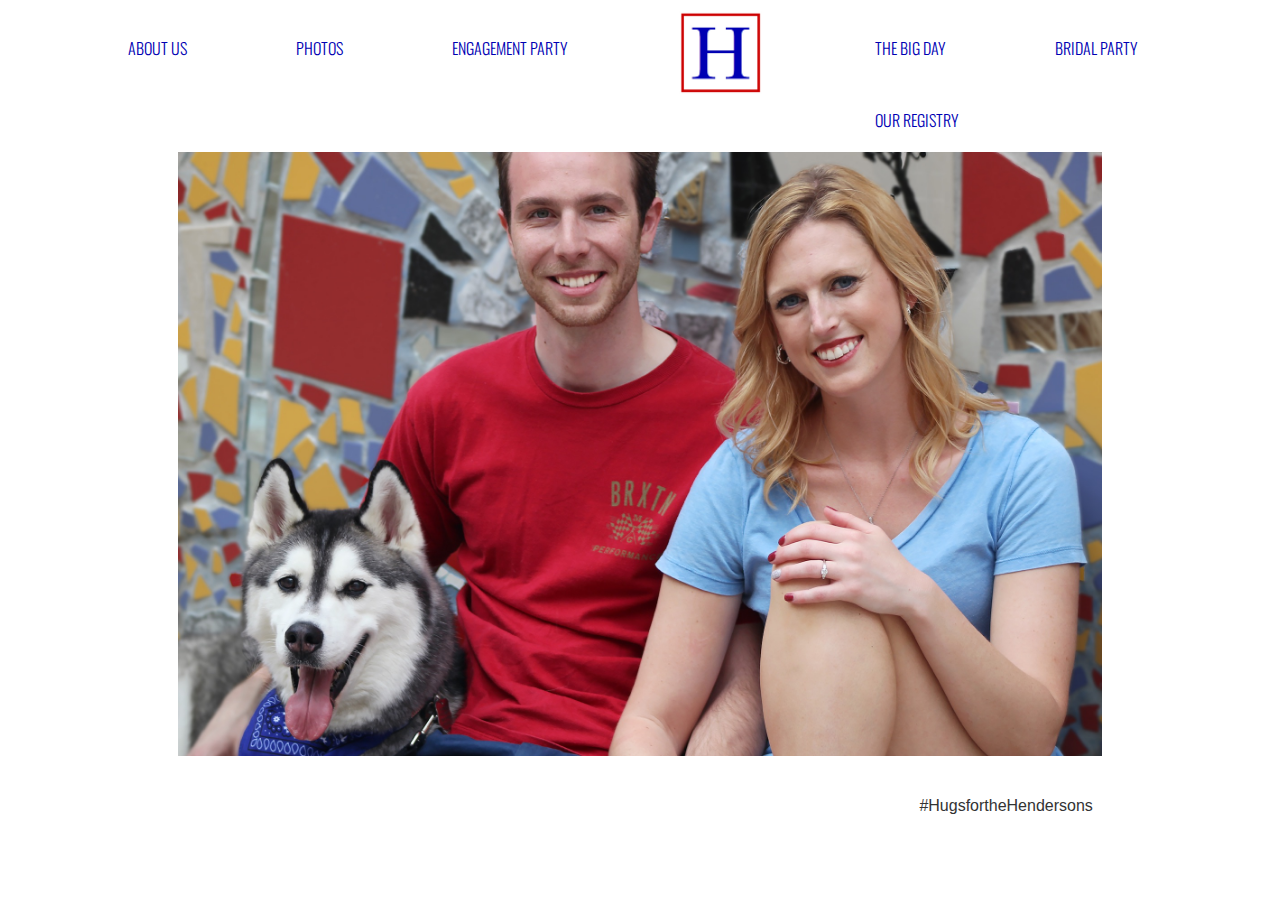
<file: index.html>
<!DOCTYPE html>
<html>
<head>
	<link rel="stylesheet" type="text/css" href="css/reset.css">
	<link rel="stylesheet" type="text/css" href="css/styles.css">
	<link rel="shortcut icon" href="favicon.ico" type="images/h2-icon.jpeg">
	<link href="https://fonts.googleapis.com/css?family=Amatic+SC" rel="stylesheet">
	<link href="https://fonts.googleapis.com/css?family=Grand+Hotel" rel="stylesheet">
	<meta name="viewport" content="width=device-width, initial-scale=1">
	<title>Eric &amp; Caitlyn | June 30, 2018</title>
</head>
<body>
  <nav class="nav">
    <!--<a id="homepage-header" href="index.html">Eric &amp; Caitlyn</a>-->
    <a id="nav-about" href="about.html">About Us</a>
    <a id="nav-photos" href="photos.html">Photos</a>
    <a id="nav-engagement" href="engagement-party.html">Engagement Party</a>
    <a href="index.html"><img class="home" src="images/h2.jpeg"/></a>
    <a id="nav-wedding" href="wedding.html">The Big Day</a>   
    <a id="nav-bridal" href="bridal.html">Bridal Party</a>
    <a id="nav-registry" href="registry.html">Our Registry</a>
  </nav>
  <nav class="nav-mobile">
    <a href="index.html"><img class="home-mobile" src="images/h2.jpeg"/></a>
    <a id="nav-about-mobile" href="about.html">About Us</a>
    <a id="nav-photos-mobile" href="photos.html">Photos</a>
    <a id="nav-engagement-mobile" href="engagement-party.html">Engagement Party</a>
	<a id="nav-wedding-mobile" href="wedding.html">The Big Day</a> 
    <a id="nav-bridal-mobile" href="bridal.html">Bridal Party</a>
    <a id="nav-registry" href="registry.html">Our Registry</a>
  </nav>
  <nav class="nav-tablet">
    <a id="nav-about-tablet" href="about.html">About Us</a>
    <a id="nav-photos-tablet" href="photos.html">Photos</a>
    <a id="nav-engagement-tablet" href="engagement-party.html">Engagement Party</a>
    <a href="index.html"><img class="home-tablet" src="images/h2.jpeg"/></a>
 	<a id="nav-wedding-tablet" href="wedding.html">The Big Day</a> 
    <a id="nav-bridal-tablet" href="bridal.html">Bridal Party</a>
    <a id="nav-registry" href="registry.html">Our Registry</a>
  </nav>
<div class="wrapper">
	<header>
		<img id="homepage-hero" src="images/homepage2.jpeg">
	</header>


<footer>
	<!-- Display the countdown timer in an element -->
<p id="homepage-timer"></p>

<script>
// Set the date we're counting down to
var countDownDate = new Date("June 30, 2018 18:00:00").getTime();

// Update the count down every 1 second
var x = setInterval(function() {

  // Get todays date and time
  var now = new Date().getTime();

  // Find the distance between now an the count down date
  var distance = countDownDate - now;

  // Time calculations for days, hours, minutes and seconds
  var days = Math.floor(distance / (1000 * 60 * 60 * 24));
  var hours = Math.floor((distance % (1000 * 60 * 60 * 24)) / (1000 * 60 * 60));
  var minutes = Math.floor((distance % (1000 * 60 * 60)) / (1000 * 60));
  var seconds = Math.floor((distance % (1000 * 60)) / 1000);

  // Display the result in the element with id="demo"
  document.getElementById("homepage-timer").innerHTML = days + " days until we say I Do! ";

  // If the count down is finished, write some text 
  if (distance < 0) {
    clearInterval(x);
    document.getElementById("demo").innerHTML = "EXPIRED";
  }
}, 1000);
</script>
	<p id="homepage-hashtag">#HugsfortheHendersons</p>
</footer>
</div>
</body>
</html>
</file>
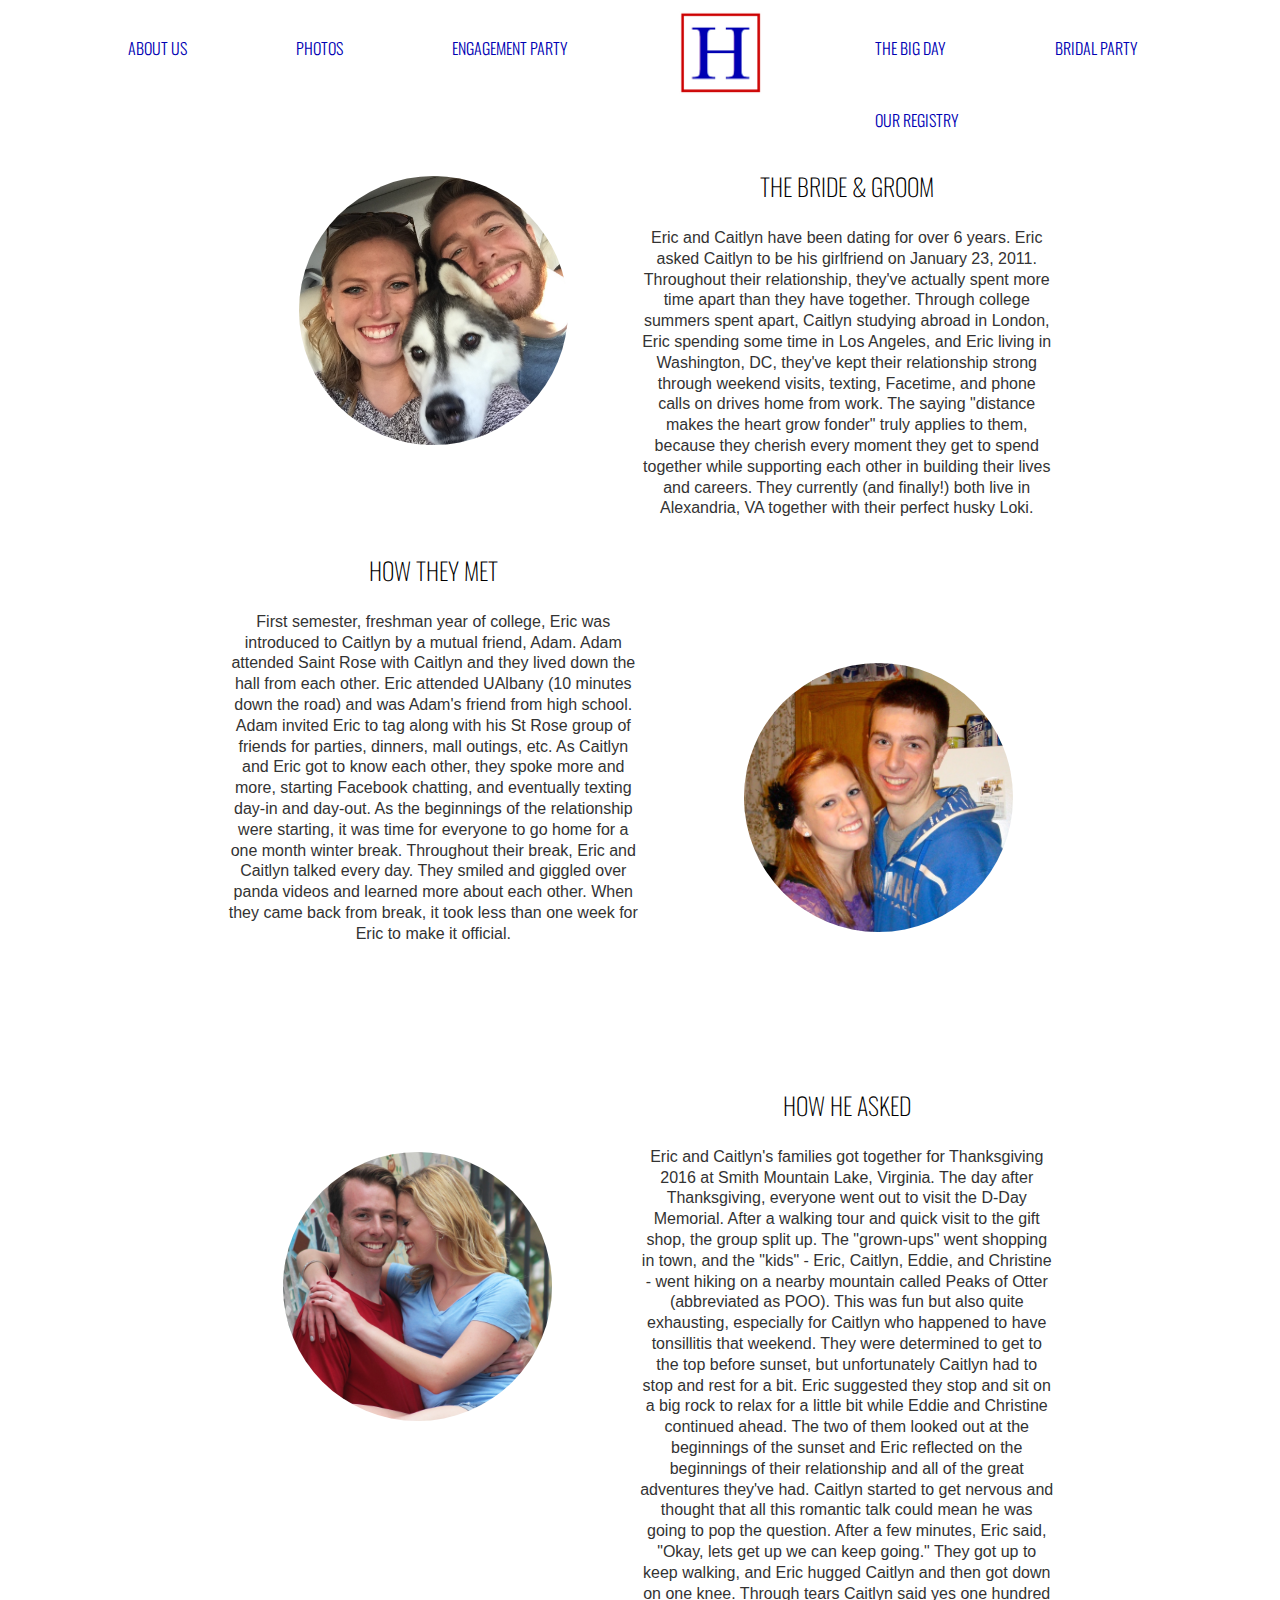
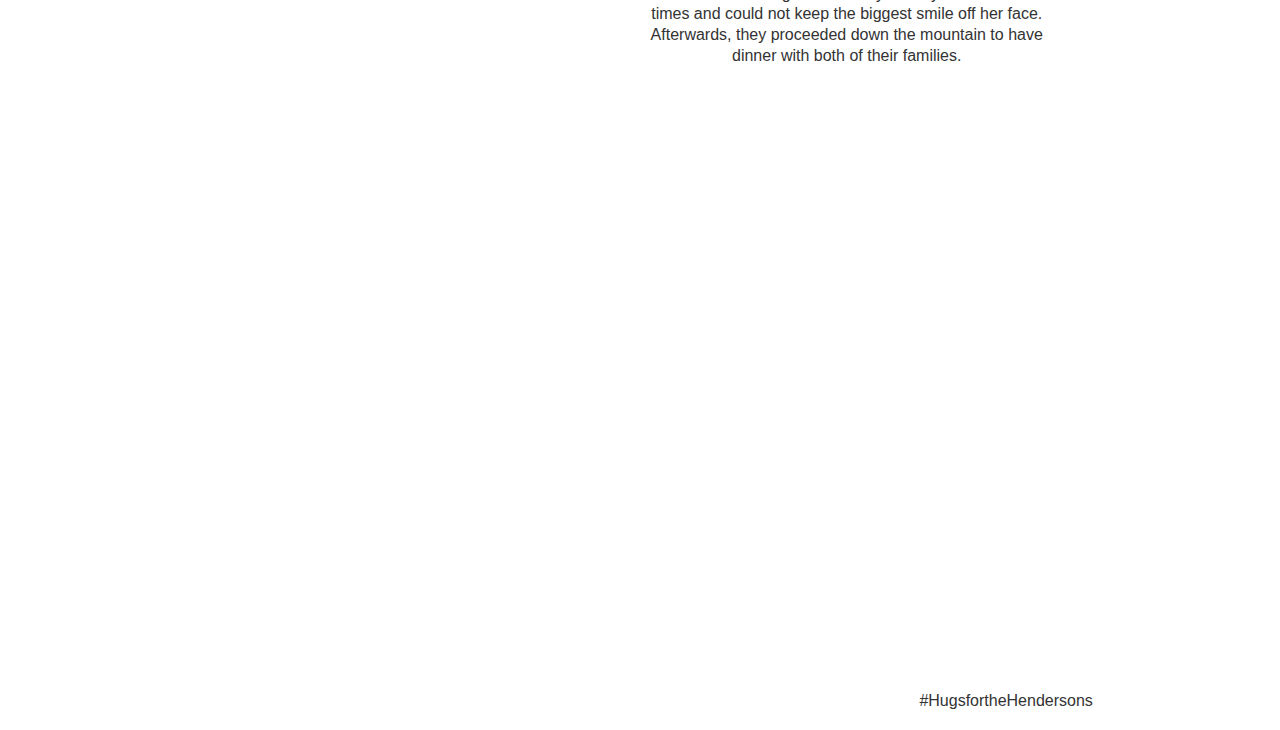
<file: about.html>
<!DOCTYPE html>
<html>
<head>
	<link rel="stylesheet" type="text/css" href="css/reset.css">
	<link rel="stylesheet" type="text/css" href="css/styles.css">
  <link rel="shortcut icon" href="favicon.ico" type="images/h2-icon.jpeg">
	<link href="https://fonts.googleapis.com/css?family=Amatic+SC" rel="stylesheet">
	<meta name="viewport" content="width=device-width, initial-scale=1">
	<title>Eric &amp; Caitlyn | June 30, 2018</title>
</head>
<body>
  <nav class="nav">
    <!--<a id="homepage-header" href="index.html">Eric &amp; Caitlyn</a>-->
    <a id="nav-about" href="about.html">About Us</a>
    <a id="nav-photos" href="photos.html">Photos</a>
    <a id="nav-engagement" href="engagement-party.html">Engagement Party</a>
    <a href="index.html"><img class="home" src="images/h2.jpeg"/></a>
    <a id="nav-wedding" href="wedding.html">The Big Day</a>   
    <a id="nav-bridal" href="bridal.html">Bridal Party</a>
    <a id="nav-registry" href="registry.html">Our Registry</a>
  </nav>
  <nav class="nav-mobile">
    <a href="index.html"><img class="home-mobile" src="images/h2.jpeg"/></a>
    <a id="nav-about-mobile" href="about.html">About Us</a>
    <a id="nav-photos-mobile" href="photos.html">Photos</a>
    <a id="nav-engagement-mobile" href="engagement-party.html">Engagement Party</a>
  <a id="nav-wedding-mobile" href="wedding.html">The Big Day</a> 
    <a id="nav-bridal-mobile" href="bridal.html">Bridal Party</a>
    <a id="nav-registry" href="registry.html">Our Registry</a>
  </nav>
  <nav class="nav-tablet">
    <a id="nav-about-tablet" href="about.html">About Us</a>
    <a id="nav-photos-tablet" href="photos.html">Photos</a>
    <a id="nav-engagement-tablet" href="engagement-party.html">Engagement Party</a>
    <a href="index.html"><img class="home-tablet" src="images/h2.jpeg"/></a>
  <a id="nav-wedding-tablet" href="wedding.html">The Big Day</a> 
    <a id="nav-bridal-tablet" href="bridal.html">Bridal Party</a>
    <a id="nav-registry" href="registry.html">Our Registry</a>
  </nav>
<div class="wrapper">
<div id="About-Us">

	<div class="left">
		<img class="photo" src="images/bride-groom.JPG"/>
		<h1>How They Met</h1>
		<p class="about-us-info">First semester, freshman year of college, Eric was introduced to Caitlyn by a mutual friend, Adam. Adam attended Saint Rose with Caitlyn and they lived down the hall from each other. Eric attended UAlbany (10 minutes down the road) and was Adam's friend from high school. Adam invited Eric to tag along with his St Rose group of friends for parties, dinners, mall outings, etc. As Caitlyn and Eric got to know each other, they spoke more and more, starting Facebook chatting, and eventually texting day-in and day-out. As the beginnings of the relationship were starting, it was time for everyone to go home for a one month winter break. Throughout their break, Eric and Caitlyn talked every day.  They smiled and giggled over panda videos and learned more about each other. When they came back from break, it took less than one week for Eric to make it official.  </p> 
		<img class="photo3" src="images/facetocheek.jpeg"/>
	</div>

	<div class="right">
		<h1>The Bride &amp; Groom</h1>
		<p class="about-us-info">Eric and Caitlyn have been dating for over 6 years. Eric asked Caitlyn to be his girlfriend on January 23, 2011. Throughout their relationship, they've actually spent more time apart than they have together. Through college summers spent apart, Caitlyn studying abroad in London, Eric spending some time in Los Angeles, and Eric living in Washington, DC, they've kept their relationship strong through weekend visits, texting, Facetime, and phone calls on drives home from work. The saying "distance makes the heart grow fonder" truly applies to them, because they cherish every moment they get to spend together while supporting each other in building their lives and careers. They currently (and finally!) both live in Alexandria, VA together with their perfect husky Loki.</p>

	<img class="photo2" src="images/how-they-met.JPG"/> 
  </div>
  <div class="left">
	<h1>How He Asked</h1>
		<p class="about-us-info">Eric and Caitlyn's families got together for Thanksgiving 2016 at Smith Mountain Lake, Virginia. The day after Thanksgiving, everyone went out to visit the D-Day Memorial. After a walking tour and quick visit to the gift shop, the group split up. The "grown-ups" went shopping in town, and the "kids" - Eric, Caitlyn, Eddie, and Christine - went hiking on a nearby mountain called Peaks of Otter (abbreviated as POO). This was fun but also quite exhausting, especially for Caitlyn who happened to have tonsillitis that weekend. They were determined to get to the top before sunset, but unfortunately Caitlyn had to stop and rest for a bit. Eric suggested they stop and sit on a big rock to relax for a little bit while Eddie and Christine continued ahead. The two of them looked out at the beginnings of the sunset and Eric reflected on the beginnings of their relationship and all of the great adventures they've had.  Caitlyn started to get nervous and thought that all this romantic talk could mean he was going to pop the question. After a few minutes, Eric said, "Okay, lets get up we can keep going." They got up to keep walking, and Eric hugged Caitlyn and then got down on one knee. Through tears Caitlyn said yes one hundred times and could not keep the biggest smile off her face.  Afterwards, they proceeded down the mountain to have dinner with both of their families.</p>
	</div>
</div>

<div id="About-Us-mobile">

    <img class="photo-mobile" src="images/bride-groom.JPG"/>

    <h1>The Bride &amp; Groom</h1>
    <p class="about-us-info-mobile">Eric and Caitlyn have been dating for 6 years. Eric asked Caitlyn to be his girlfriend on January 23, 2011. Throughout their relationship, they've actually spent more time apart than they have together. Through college summers spent apart, Caitlyn studying abroad in London, Eric living in Los Angeles, and Eric living in Washington, DC, they've kept their relationship strong through weekend visits, texting, Facetime, and phone calls on drives home from work. The saying "distance makes the heart grow fonder" truly applies to them, because they cherish every moment they get to spend together while supporting each other in building their lives and careers. They are both looking forward to finally living in the same city in 2017, with their husky Loki.</p>
        
     <img class="photo-mobile" src="images/how-they-met.JPG"/> 
    <h1>How They Met</h1>
    <p class="about-us-info-mobile">First semester, freshman year of college, Eric was introduced to Caitlyn by a mutual friend, Adam. Adam attended Saint Rose with Caitlyn and they lived down the hall from each other. Eric attended UAlbany (10 minutes down the road) and was Adam's friend from high school. Adam invited Eric to tag along with his St Rose group of friends for parties, dinners, mall outings, etc. As Caitlyn and Eric got to know each other, they spoke more and more, starting Facebook chatting, and eventually texting day-in and day-out. As the beginnings of the relationship were starting, it was time for everyone to go home for a one month winter break. Throughout their break, Eric and Caitlyn talked every day.  They smiled and giggled over panda videos and learned more about each other. When they came back from break, it took less than one week for Eric to make it official.  </p> 

    <img class="photo-mobile" src="images/how-he-asked.jpeg"/>

  <h1>How He Asked</h1>
    <p class="about-us-info-mobile">Eric and Caitlyn's families got together for Thanksgiving 2016 at Smith Mountain Lake, Virginia. The day after Thanksgiving, everyone went out to visit the D-Day Memorial. After a walking tour and quick visit to the gift shop, the group split up. The "grown-ups" went shopping in town, and the "kids" - Eric, Caitlyn, Eddie, and Christine - went hiking on a nearby mountain called Peaks of Otter (abbreviated as POO). This was fun but also quite exhausting, especially for Caitlyn who happened to have tonsillitis that weekend. They were determined to get to the top before sunset, but unfortunately Caitlyn had to stop and rest for a bit. Eric suggested they stop and sit on a big rock to relax for a little bit while Eddie and Christine continued ahead. The two of them looked out at the beginnings of the sunset and Eric reflected on the beginnings of their relationship and all of the great adventures they've had.  Caitlyn started to get nervous and thought that all this romantic talk could mean he was going to pop the question. After a few minutes, Eric said, "Okay, lets get up we can keep going." They got up to keep walking, and Eric hugged Caitlyn and then got down on one knee. Through tears Caitlyn said yes one hundred times and could not keep the biggest smile off her face.  Afterwards, they proceeded down the mountain to have dinner with both of their families.</p>
  </div>
  <iframe id="proposal-video" width="840" height="472.5" src="https://www.youtube.com/embed/ddNYIzFm3nY?rel=0" frameborder="0" allowfullscreen></iframe>

  <footer>
  <!-- Display the countdown timer in an element -->
<p id="homepage-timer"></p>

<script>
// Set the date we're counting down to
var countDownDate = new Date("June 30, 2018 18:00:00").getTime();

// Update the count down every 1 second
var x = setInterval(function() {

  // Get todays date and time
  var now = new Date().getTime();

  // Find the distance between now an the count down date
  var distance = countDownDate - now;

  // Time calculations for days, hours, minutes and seconds
  var days = Math.floor(distance / (1000 * 60 * 60 * 24));
  var hours = Math.floor((distance % (1000 * 60 * 60 * 24)) / (1000 * 60 * 60));
  var minutes = Math.floor((distance % (1000 * 60 * 60)) / (1000 * 60));
  var seconds = Math.floor((distance % (1000 * 60)) / 1000);

  // Display the result in the element with id="demo"
  document.getElementById("homepage-timer").innerHTML = days + " days until we say I Do! ";

  // If the count down is finished, write some text 
  if (distance < 0) {
    clearInterval(x);
    document.getElementById("demo").innerHTML = "EXPIRED";
  }
}, 1000);
</script>
  <p id="homepage-hashtag">#HugsfortheHendersons</p>
  </footer>
</div>
</body>
</html>
</file>
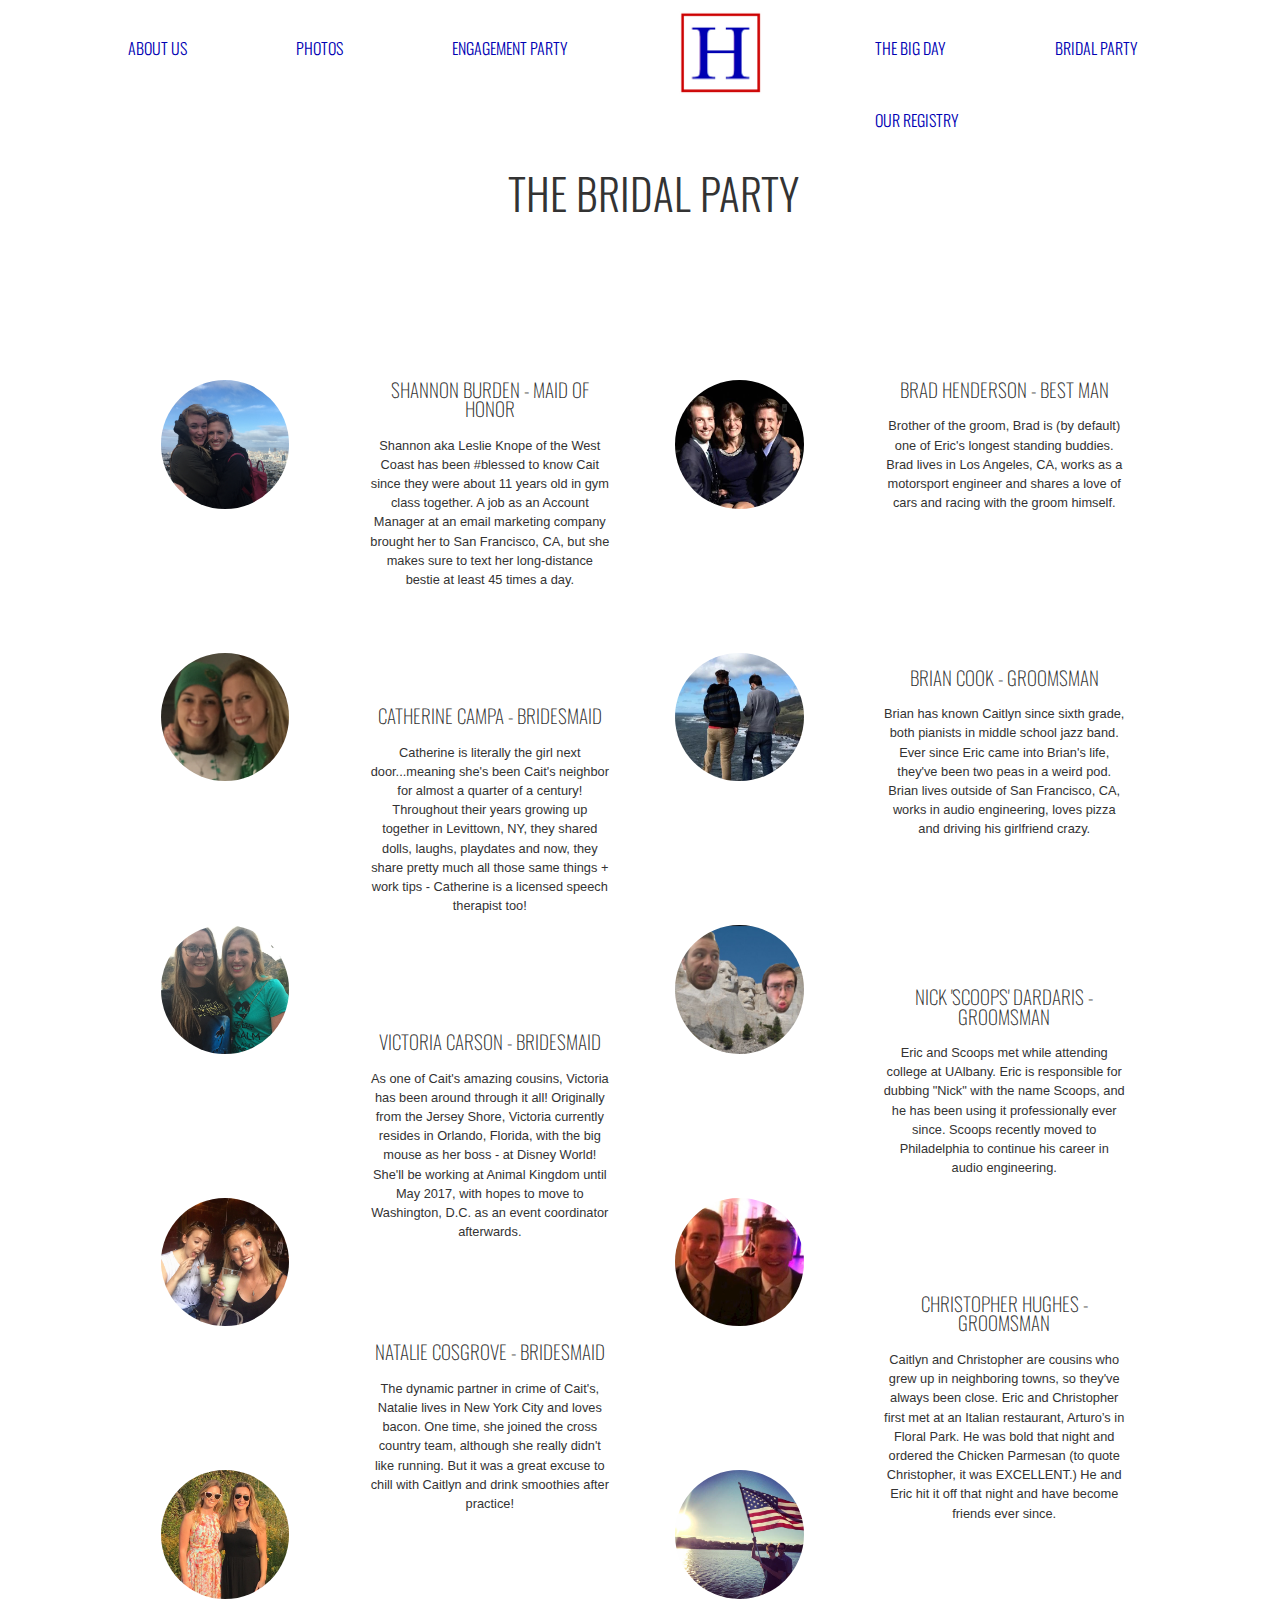
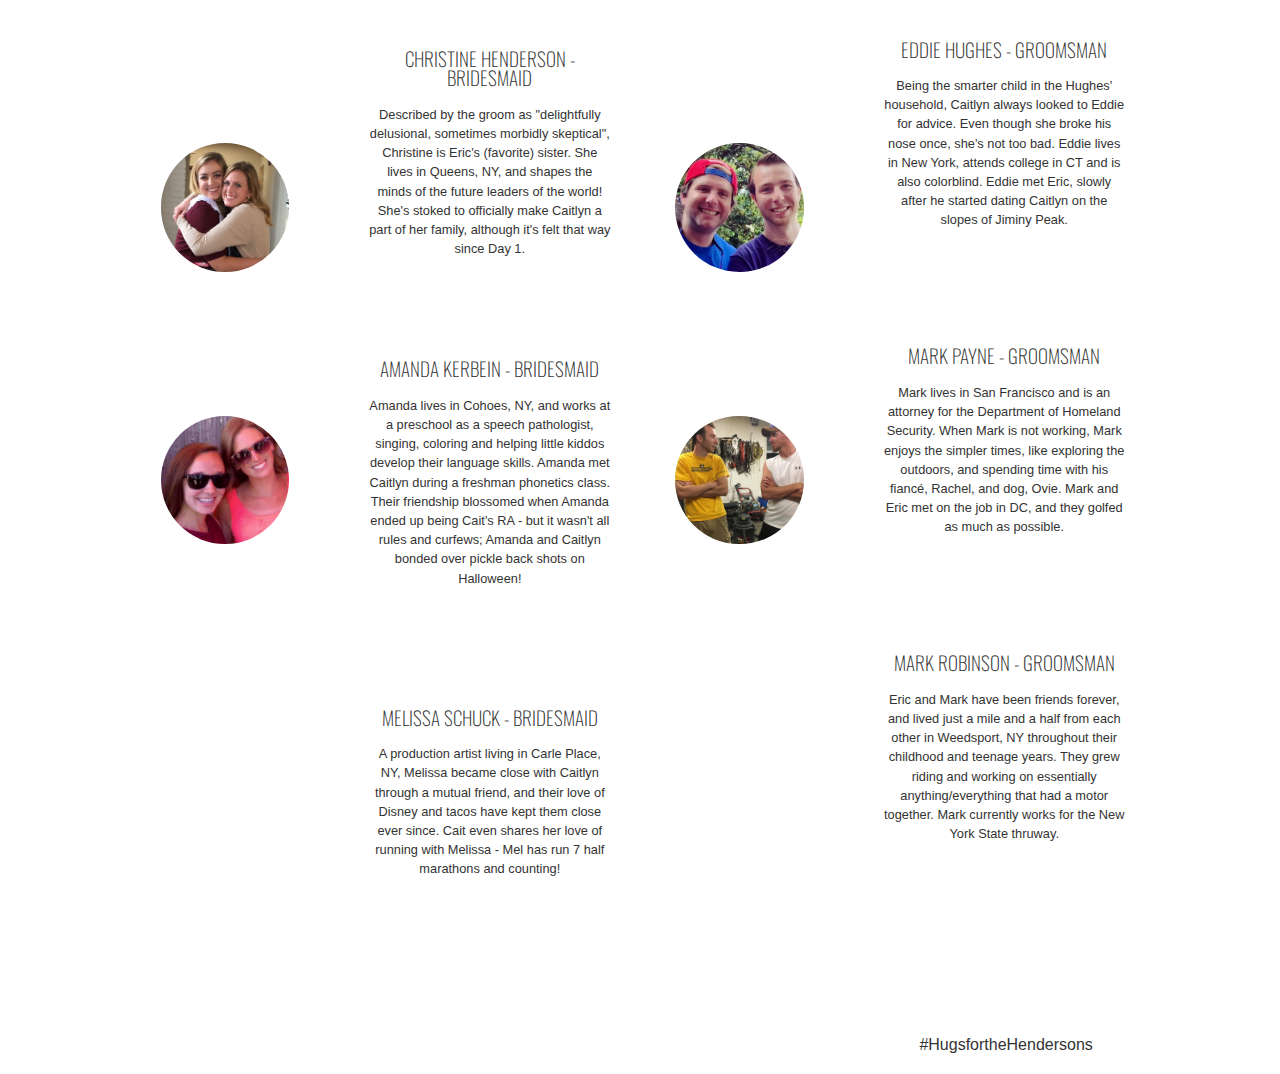
<file: bridal.html>
<!DOCTYPE html>
<html>
<head>
	<link rel="stylesheet" type="text/css" href="css/reset.css">
	<link rel="stylesheet" type="text/css" href="css/styles.css">
	<link href="https://fonts.googleapis.com/css?family=Amatic+SC" rel="stylesheet">
	<link rel="shortcut icon" href="favicon.ico" type="images/h2-icon.jpeg">
	<meta name="viewport" content="width=device-width, initial-scale=1">
	<title>Eric &amp; Caitlyn | June 30, 2018</title>
</head>
<body>
  <nav class="nav">
    <!--<a id="homepage-header" href="index.html">Eric &amp; Caitlyn</a>-->
    <a id="nav-about" href="about.html">About Us</a>
    <a id="nav-photos" href="photos.html">Photos</a>
    <a id="nav-engagement" href="engagement-party.html">Engagement Party</a>
    <a href="index.html"><img class="home" src="images/h2.jpeg"/></a>
    <a id="nav-wedding" href="wedding.html">The Big Day</a>   
    <a id="nav-bridal" href="bridal.html">Bridal Party</a>
    <a id="nav-registry" href="registry.html">Our Registry</a>
  </nav>
  <nav class="nav-mobile">
    <a href="index.html"><img class="home-mobile" src="images/h2.jpeg"/></a>
    <a id="nav-about-mobile" href="about.html">About Us</a>
    <a id="nav-photos-mobile" href="photos.html">Photos</a>
    <a id="nav-engagement-mobile" href="engagement-party.html">Engagement Party</a>
	<a id="nav-wedding-mobile" href="wedding.html">The Big Day</a> 
    <a id="nav-bridal-mobile" href="bridal.html">Bridal Party</a>
    <a id="nav-registry" href="registry.html">Our Registry</a>
  </nav>
  <nav class="nav-tablet">
    <a id="nav-about-tablet" href="about.html">About Us</a>
    <a id="nav-photos-tablet" href="photos.html">Photos</a>
    <a id="nav-engagement-tablet" href="engagement-party.html">Engagement Party</a>
    <a href="index.html"><img class="home-tablet" src="images/h2.jpeg"/></a>
 	<a id="nav-wedding-tablet" href="wedding.html">The Big Day</a> 
    <a id="nav-bridal-tablet" href="bridal.html">Bridal Party</a>
    <a id="nav-registry" href="registry.html">Our Registry</a>
  </nav>

<div class="wrapper">

	<div class="bridesmaids-mobile">
		<h2 id="bridal-header-mobile">The Bridal Party</h2>

		<img class="bridesmaid-image-mobile" src="images/shannon.JPG"/>

		<section class="bridesmaid-bio-mobile">
		<h3>Shannon Burden - Maid of Honor</h3>
		<p>Shannon has been #blessed to know Cait since they were about 11 years old in gym class together. A job as an Account Manager at an email marketing company brought her to San Francisco, CA, but she makes sure to text her long-distance bestie at least 45 times a day. Hobbies include hiking up and down the Bay, quoting Leslie Knope, and eating cheese (although a doctor told her it was bad for her).</p>
		</section>

		<img class="bridesmaid-image-mobile" src="images/catherine.JPG"/>

		<section class="bridesmaid-bio-mobile">
		<h3>Catherine Campa - Bridesmaid</h3>
		<p>Catherine is literally the girl next door...meaning she's been Cait's neighbor for almost a quarter of a century! Throughout their years growing up together in Levittown, NY, they shared dolls, laughs, playdates and now, they share pretty much all those same things + work tips - Catherine is a licensed speech therapist too!</p>
		</section>

		<img class="bridesmaid-image-mobile" src="images/victoria.JPG"/>

		<section class="bridesmaid-bio-mobile">
		<h3>Victoria Carson - Bridesmaid</h3>
		<p>As one of Cait's amazing cousins, Victoria has been around through it all! Originally from the Jersey Shore, Victoria currently resides in Orlando, Florida, with the big mouse as her boss - at Disney World! She'll be working at Animal Kingdom until May 2017, with hopes to move to Washington, D.C. as an event coordinator afterwards.</p>
		</section>

		<img class="bridesmaid-image-mobile" src="images/	natalie.jpg"/>

		<section class="bridesmaid-bio-mobile">
		<h3>Natalie Cosgrove - Bridesmaid</h3>
		<p>The dynamic partner in crime of Cait's, Natalie lives in New York City and loves bacon. One time, she joined the cross country team, although she really didn't like running. But it was a great excuse to chill with Caitlyn and drink smoothies after practice!</p>
		</section>

		<img class="bridesmaid-image-mobile" src="images/christine2.jpg"/>

		<section class="bridesmaid-bio-mobile">
		<h3>Christine Henderson - Bridesmaid</h3>
		<p>Described by the groom as "delightfully delusional, sometimes morbidly skeptical", Christine is Eric's (favorite) sister. She lives in Queens, NY, and shapes the minds of the future leaders of the world! She's stoked to officially make Caitlyn a part of her family, although it's felt that way since Day 1.</p>
		</section>

		<img class="bridesmaid-image-mobile" src="images/amanda.JPG"/>

		<section class="bridesmaid-bio-mobile">
		<h3>Amanda Kerbein - Bridesmaid</h3>
		<p>Amanda lives in Cohoes, NY, and works at a preschool as a speech pathologist, singing, coloring and helping little kiddos develop their language skills. Amanda met Caitlyn during a freshman phonetics class at the College of Saint Rose. Their friendship blossomed when Amanda ended up being Cait's RA - but it wasn't all rules and curfews; Amanda and Caitlyn bonded over pickle back shots on Halloween!</p>
		</section>

		<img class="bridesmaid-image-mobile" src="images/melissa.PNG"/>

		<section class="bridesmaid-bio-mobile">
		<h3>Melissa Schuck - Bridesmaid</h3>
		<p>A production artist living in Carle Place, NY, Melissa became close with Caitlyn through a mutual friend, and their love of Disney and tacos have kept them close ever since. Cait even shares her love of running with Melissa - Mel has run 7 half marathons and counting!</p>
	</section>

	<img class="bridesmaid-image-mobile" src="images/brad.jpg"/>

		<section class="bridesmaid-bio-mobile">
		<h3>Brad Henderson - Best Man</h3>
		<p>Brother of the groom, Brad is (by default) one of Eric's longest standing buddies. Brad lives in Los Angeles, CA, works as a motorsport engineer and shares a love of cars and racing with the groom himself.</p>
		</section>

		<img class="bridesmaid-image-mobile" src="images/brian.jpg"/>

		<section class="bridesmaid-bio-mobile">
		<h3>Brian Cook - Groomsman</h3>
		<p>Brian has known Caitlyn since sixth grade, both pianists in middle school jazz band. Ever since Eric came into Brian's life, they've been two peas in a weird pod. Brian lives outside of San Francisco, CA, works in audio engineering, loves pizza and driving his girlfriend crazy.</p>
		</section>

		<img class="bridesmaid-image-mobile" src="images/scoops2.jpg"/>

		<section class="bridesmaid-bio-mobile">
		<h3>Nick 'Scoops' Dardaris - Groomsman</h3>
		<p>Eric and Scoops met while attending college at UAlbany. Eric is responsible for dubbing "Nick" with the name Scoops, and he has been using it professionally ever since. Scoops recently moved to Philadelphia to continue his career in audio engineering. </p>
		</section>

		<img class="bridesmaid-image-mobile" src="images/christopher.jpg"/>

		<section class="bridesmaid-bio-mobile">
		<h3>Christopher Hughes - Groomsman</h3>
		<p>Caitlyn and Christopher are cousins who grew up in neighboring towns, so they've always been close. Eric and Christopher first met at an Italian restaurant, Arturo’s in Floral Park.  He was bold that night and ordered the Chicken Parmesan (to quote Christopher, it was EXCELLENT.) He and Eric hit it off that night and have become friends ever since.</p>
		</section>

					<img class="bridesmaid-image-mobile" src="images/eddie.jpg"/>

		<section class="bridesmaid-bio-mobile">
		<h3>Eddie Hughes - Groomsman</h3>
		<p>Being the smarter child in the Hughes' household, Caitlyn always looked to Eddie for advice. Even though she broke his nose once, she's not too bad. Eddie lives in New York, attends college in CT and is also colorblind. Eddie met Eric, slowly after he started dating Caitlyn on the slopes of Jiminy Peak.</p>
		</section>

			<img class="bridesmaid-image-mobile" src="images/markp.PNG"/>

		<section class="bridesmaid-bio-mobile">
		<h3>Mark Payne - Groomsman</h3>
		<p>Mark lives in San Francisco and is an attorney for the Department of Homeland Security. When Mark is not working, Mark enjoys the simpler times, like exploring the outdoors, and spending time with his fiancé, Rachel, and dog, Ovie. Mark and Eric met on the job in DC, and they golfed as much as possible.</p>
		</section>

			<img class="bridesmaid-image-mobile" src="images/markr.JPG"/>

		<section class="bridesmaid-bio-mobile">
		<h3>Mark Robinson - Groomsman</h3>
		<p>Eric and Mark have been friends forever, and lived just a mile and a half from each other in Weedsport, NY throughout their childhood and teenage years. They grew riding and working on essentially anything/everything that had a motor together. Mark currently works for the New York State thruway.</p>
	</section>


</div>

	<div class="bridesmaids">
		<h2 id="bridal-header"> The Bridal Party</h2>

		<div id="bridesmaid-column-1">
			<img class="bridesmaid-image" src="images/shannon.JPG"/>
			<img class="bridesmaid-image" src="images/catherine.JPG"/>
			<img class="bridesmaid-image" src="images/victoria.JPG"/>
			<img class="bridesmaid-image" src="images/natalie.jpg"/>
			<img class="bridesmaid-image" src="images/christine2.jpg"/>
			<img class="bridesmaid-image" src="images/amanda.JPG"/>
			<img class="bridesmaid-image" src="images/melissa.PNG"/>
		</div>

<div id="bridesmaid-column-2">
		<section class="bridesmaid-bio">
		<h3>Shannon Burden - Maid of Honor</h3>
		<p>Shannon aka Leslie Knope of the West Coast has been #blessed to know Cait since they were about 11 years old in gym class together. A job as an Account Manager at an email marketing company brought her to San Francisco, CA, but she makes sure to text her long-distance bestie at least 45 times a day. </p>
		</section>
	<section class="bridesmaid-bio">
		<h3>Catherine Campa - Bridesmaid</h3>
		<p>Catherine is literally the girl next door...meaning she's been Cait's neighbor for almost a quarter of a century! Throughout their years growing up together in Levittown, NY, they shared dolls, laughs, playdates and now, they share pretty much all those same things + work tips - Catherine is a licensed speech therapist too!</p>
	</section>
	<section class="bridesmaid-bio">
		<h3>Victoria Carson - Bridesmaid</h3>
		<p>As one of Cait's amazing cousins, Victoria has been around through it all! Originally from the Jersey Shore, Victoria currently resides in Orlando, Florida, with the big mouse as her boss - at Disney World! She'll be working at Animal Kingdom until May 2017, with hopes to move to Washington, D.C. as an event coordinator afterwards.</p>
	</section>
	<section class="bridesmaid-bio-mid"">
		<h3>Natalie Cosgrove - Bridesmaid</h3>
		<p>The dynamic partner in crime of Cait's, Natalie lives in New York City and loves bacon. One time, she joined the cross country team, although she really didn't like running. But it was a great excuse to chill with Caitlyn and drink smoothies after practice!</p>
	</section>
	<section class="bridesmaid-bio">
		<h3>Christine Henderson - Bridesmaid</h3>
		<p>Described by the groom as "delightfully delusional, sometimes morbidly skeptical", Christine is Eric's (favorite) sister. She lives in Queens, NY, and shapes the minds of the future leaders of the world! She's stoked to officially make Caitlyn a part of her family, although it's felt that way since Day 1.</p>
	</section>
	<section class="bridesmaid-bio-mid">
		<h3>Amanda Kerbein - Bridesmaid</h3>
		<p>Amanda lives in Cohoes, NY, and works at a preschool as a speech pathologist, singing, coloring and helping little kiddos develop their language skills. Amanda met Caitlyn during a freshman phonetics class. Their friendship blossomed when Amanda ended up being Cait's RA - but it wasn't all rules and curfews; Amanda and Caitlyn bonded over pickle back shots on Halloween!</p>
	</section>
	<section class="bridesmaid-bio-mid"">
		<h3>Melissa Schuck - Bridesmaid</h3>
		<p>A production artist living in Carle Place, NY, Melissa became close with Caitlyn through a mutual friend, and their love of Disney and tacos have kept them close ever since. Cait even shares her love of running with Melissa - Mel has run 7 half marathons and counting!</p>
	</section>
</div>
<div id="bridesmaid-column-3">
	<img class="bridesmaid-image" src="images/brad.jpg"/>
	<img class="bridesmaid-image" src="images/brian.jpg"/>
	<img class="bridesmaid-image" src="images/scoops2.jpg"/>
	<img class="bridesmaid-image" src="images/christopher.jpg"/>
	<img class="bridesmaid-image" src="images/eddie.jpg"/>
	<img class="bridesmaid-image" src="images/markp.PNG"/>
	<img class="bridesmaid-image" src="images/markr.JPG"/>
</div>

<div id="bridesmaid-column-4">
<section class="bridesmaid-bio">
		<h3>Brad Henderson - Best Man</h3>
		<p>Brother of the groom, Brad is (by default) one of Eric's longest standing buddies. Brad lives in Los Angeles, CA, works as a motorsport engineer and shares a love of cars and racing with the groom himself.<br/><br/><br/></p>
		</section>
	<section class="bridesmaid-bio">
		<h3>Brian Cook - Groomsman</h3>
		<p>Brian has known Caitlyn since sixth grade, both pianists in middle school jazz band. Ever since Eric came into Brian's life, they've been two peas in a weird pod. Brian lives outside of San Francisco, CA, works in audio engineering, loves pizza and driving his girlfriend crazy.</p>
	</section>
	<br/>
	<section class="bridesmaid-bio">
		<h3>Nick 'Scoops' Dardaris - Groomsman</h3>
		<p>Eric and Scoops met while attending college at UAlbany. Eric is responsible for dubbing "Nick" with the name Scoops, and he has been using it professionally ever since. Scoops recently moved to Philadelphia to continue his career in audio engineering. </p>
	</section>
	<section class="bridesmaid-bio">
		<h3>Christopher Hughes - Groomsman</h3>
		<p>Caitlyn and Christopher are cousins who grew up in neighboring towns, so they've always been close. Eric and Christopher first met at an Italian restaurant, Arturo’s in Floral Park.  He was bold that night and ordered the Chicken Parmesan (to quote Christopher, it was EXCELLENT.) He and Eric hit it off that night and have become friends ever since.</p>
	</section>
	<section class="bridesmaid-bio">
		<h3>Eddie Hughes - Groomsman</h3>
		<p>Being the smarter child in the Hughes' household, Caitlyn always looked to Eddie for advice. Even though she broke his nose once, she's not too bad. Eddie lives in New York, attends college in CT and is also colorblind. Eddie met Eric, slowly after he started dating Caitlyn on the slopes of Jiminy Peak.</p>
	</section>
	<section class="bridesmaid-bio">
		<h3>Mark Payne - Groomsman</h3>
		<p>Mark lives in San Francisco and is an attorney for the Department of Homeland Security. When Mark is not working, Mark enjoys the simpler times, like exploring the outdoors, and spending time with his fiancé, Rachel, and dog, Ovie. Mark and Eric met on the job in DC, and they golfed as much as possible.</p>
	</section>
	<section class="bridesmaid-bio">
		<h3>Mark Robinson - Groomsman</h3>
		<p>Eric and Mark have been friends forever, and lived just a mile and a half from each other in Weedsport, NY throughout their childhood and teenage years. They grew riding and working on essentially anything/everything that had a motor together. Mark currently works for the New York State thruway.</p>
	</section>
</div>


</div>
<footer>
	<!-- Display the countdown timer in an element -->
<p id="homepage-timer"></p>

<script>
// Set the date we're counting down to
var countDownDate = new Date("June 30, 2018 18:00:00").getTime();

// Update the count down every 1 second
var x = setInterval(function() {

  // Get todays date and time
  var now = new Date().getTime();

  // Find the distance between now an the count down date
  var distance = countDownDate - now;

  // Time calculations for days, hours, minutes and seconds
  var days = Math.floor(distance / (1000 * 60 * 60 * 24));
  var hours = Math.floor((distance % (1000 * 60 * 60 * 24)) / (1000 * 60 * 60));
  var minutes = Math.floor((distance % (1000 * 60 * 60)) / (1000 * 60));
  var seconds = Math.floor((distance % (1000 * 60)) / 1000);

  // Display the result in the element with id="demo"
  document.getElementById("homepage-timer").innerHTML = days + " days until we say I Do! ";

  // If the count down is finished, write some text 
  if (distance < 0) {
    clearInterval(x);
    document.getElementById("demo").innerHTML = "EXPIRED";
  }
}, 1000);
</script>
	<p id="homepage-hashtag">#HugsfortheHendersons</p>
	</footer>
</div>
</body>
</html>
</file>
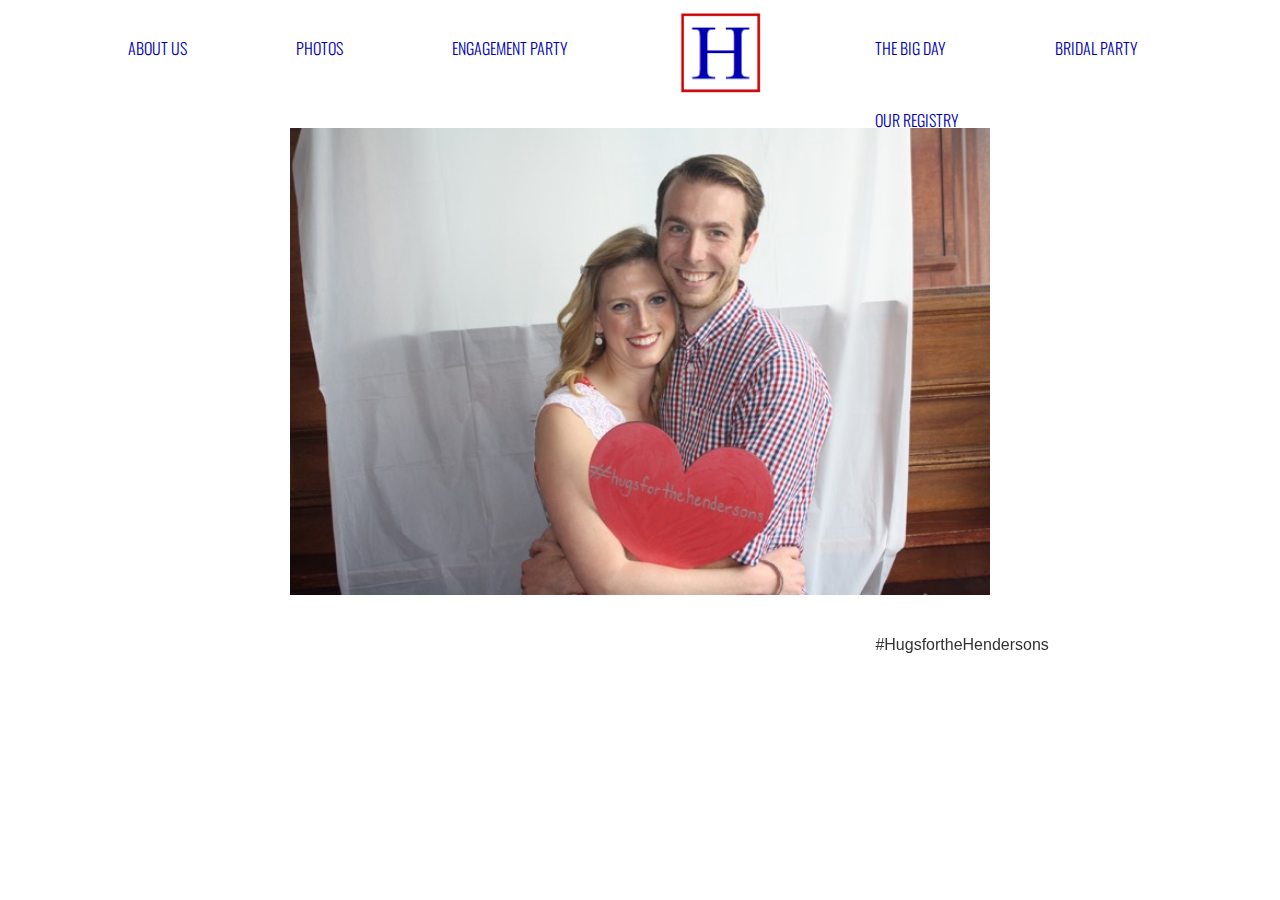
<file: engagement-party.html>
<!DOCTYPE html>
<html>
<head>
  <link rel="stylesheet" type="text/css" href="css/reset.css">
  <link rel="stylesheet" type="text/css" href="css/styles.css">
  <link rel="shortcut icon" href="favicon.ico" type="images/h2-icon.jpeg">
  <link href="https://fonts.googleapis.com/css?family=Amatic+SC" rel="stylesheet">
  <link href="https://fonts.googleapis.com/css?family=Grand+Hotel" rel="stylesheet">
  <meta name="viewport" content="width=device-width, initial-scale=1">
  <title>Eric &amp; Caitlyn | June 30, 2018</title>
</head>
<body>
  <nav class="nav">
    <!--<a id="homepage-header" href="index.html">Eric &amp; Caitlyn</a>-->
    <a id="nav-about" href="about.html">About Us</a>
    <a id="nav-photos" href="photos.html">Photos</a>
    <a id="nav-engagement" href="engagement-party.html">Engagement Party</a>
    <a href="index.html"><img class="home" src="images/h2.jpeg"/></a>
    <a id="nav-wedding" href="wedding.html">The Big Day</a>   
    <a id="nav-bridal" href="bridal.html">Bridal Party</a>
    <a id="nav-registry" href="registry.html">Our Registry</a>
  </nav>
  <nav class="nav-mobile">
    <a href="index.html"><img class="home-mobile" src="images/h2.jpeg"/></a>
    <a id="nav-about-mobile" href="about.html">About Us</a>
    <a id="nav-photos-mobile" href="photos.html">Photos</a>
    <a id="nav-engagement-mobile" href="engagement-party.html">Engagement Party</a>
  <a id="nav-wedding-mobile" href="wedding.html">The Big Day</a> 
    <a id="nav-bridal-mobile" href="bridal.html">Bridal Party</a>
    <a id="nav-registry" href="registry.html">Our Registry</a>
  </nav>
  <nav class="nav-tablet">
    <a id="nav-about-tablet" href="about.html">About Us</a>
    <a id="nav-photos-tablet" href="photos.html">Photos</a>
    <a id="nav-engagement-tablet" href="engagement-party.html">Engagement Party</a>
    <a href="index.html"><img class="home-tablet" src="images/h2.jpeg"/></a>
  <a id="nav-wedding-tablet" href="wedding.html">The Big Day</a> 
    <a id="nav-bridal-tablet" href="bridal.html">Bridal Party</a>
    <a id="nav-registry" href="registry.html">Our Registry</a>
  </nav>
<div class="wrapper">
<div class="slideshow-container">
  <div class="mySlides fade">
    <img class="engagement-party-photos" src="images/engagementparty1.jpeg">
  </div>


  <div class="mySlides fade">
    <img class="engagement-party-photos" src="images/engagementparty2.jpeg">
  </div>

    <div class="mySlides fade">
    <img class="engagement-party-photos" src="images/engagementparty3.jpeg">
  </div>

    <div class="mySlides fade">
    <img class="engagement-party-photos" src="images/engagementparty4.jpeg">
  </div>

  <div class="mySlides fade">
      <img class="engagement-party-photos" src="images/engagementparty5.jpeg">
  </div>
    <div class="mySlides fade">
    <img class="engagement-party-photos" src="images/engagementparty6.jpeg">
  </div>

  <div class="mySlides fade">
    <img class="engagement-party-photos" src="images/engagementparty7.jpeg">
  </div>

  <div class="mySlides fade">
    <img class="engagement-party-photos" src="images/engagementparty8.jpeg">
  </div>

  <div class="mySlides fade">
      <img class="engagement-party-photos" src="images/engagementparty9.jpeg">
  </div>
    <div class="mySlides fade">
    <img class="engagement-party-photos" src="images/engagementparty10.jpeg">
  </div>

  <div class="mySlides fade">
    <img class="engagement-party-photos" src="images/engagementparty11.jpeg">
  </div>

  <div class="mySlides fade">
    <img class="engagement-party-photos" src="images/engagementparty12.jpeg">
  </div>

  <div class="mySlides fade">
      <img class="engagement-party-photos" src="images/engagementparty13.jpeg">
  </div>


    <div class="mySlides fade">
    <img class="engagement-party-photos" src="images/engagementparty14.jpeg">
  </div>

  <div class="mySlides fade">
      <img class="engagement-party-photos" src="images/engagementparty15.jpeg">
  </div>
    <div class="mySlides fade">
    <img class="engagement-party-photos" src="images/engagementparty16.jpeg">
  </div>

  <div class="mySlides fade">
    <img class="engagement-party-photos" src="images/engagementparty17.jpeg">
  </div>

  <div class="mySlides fade">
    <img class="engagement-party-photos" src="images/engagementparty18.jpeg">
  </div>

    <div class="mySlides fade">
    <img class="engagement-party-photos" src="images/engagementparty20.jpeg">
  </div>

  <div class="mySlides fade">
    <img class="engagement-party-photos" src="images/engagementparty21.jpeg">
  </div>

  <div class="mySlides fade">
    <img class="engagement-party-photos" src="images/engagementparty22.jpeg">
  </div>

  <div class="mySlides fade">
      <img class="engagement-party-photos" src="images/engagementparty23.jpeg">
  </div>

  <div class="mySlides fade">
    <img class="engagement-party-photos" src="images/engagementparty24.jpeg">
  </div>

  <div class="mySlides fade">
      <img class="engagement-party-photos" src="images/engagementparty25.jpeg">
  </div>
    <div class="mySlides fade">
    <img class="engagement-party-photos" src="images/engagementparty26.jpeg">
  </div>

  <div class="mySlides fade">
    <img class="engagement-party-photos" src="images/engagementparty27.jpeg">
  </div>

  <div class="mySlides fade">
    <img class="engagement-party-photos" src="images/engagementparty28.jpeg">
  </div>

  <div class="mySlides fade">
      <img class="engagement-party-photos" src="images/engagementparty29.jpeg">
  </div>


  <div class="mySlides fade">
      <img class="engagement-party-photos" src="images/engagementparty30.jpeg">
  </div>


  <div class="mySlides fade">
      <img class="engagement-party-photos" src="images/engagementparty31.jpeg">
  </div>

    <div class="mySlides fade">
      <img class="engagement-party-photos" src="images/engagementparty32.jpeg">
  </div>


  <div class="mySlides fade">
      <img class="engagement-party-photos" src="images/engagementparty33.jpeg">
  </div>

    <div class="mySlides fade">
      <img class="engagement-party-photos" src="images/engagementparty34.jpeg">
  </div>


  <div class="mySlides fade">
      <img class="engagement-party-photos" src="images/engagementparty35.jpeg">
  </div>

    <div class="mySlides fade">
      <img class="engagement-party-photos" src="images/engagementparty36.jpeg">
  </div>

    <div class="mySlides fade">
      <img class="engagement-party-photos" src="images/engagementparty37.jpeg">
  </div>


  <div class="mySlides fade">
      <img class="engagement-party-photos" src="images/engagementparty38.jpeg">
  </div>

    <div class="mySlides fade">
      <img class="engagement-party-photos" src="images/engagementparty39.jpeg">
  </div>


  <div class="mySlides fade">
      <img class="engagement-party-photos" src="images/engagementparty40.jpeg">
  </div>

  <div class="mySlides fade">
    <img class="engagement-party-photos" src="images/engagementparty41.jpeg">
  </div>

  <div class="mySlides fade">
    <img class="engagement-party-photos" src="images/engagementparty42.jpeg">
  </div>

  <div class="mySlides fade">
      <img class="engagement-party-photos" src="images/engagementparty43.jpeg">
  </div>


    <div class="mySlides fade">
    <img class="engagement-party-photos" src="images/engagementparty44.jpeg">
  </div>

  <div class="mySlides fade">
      <img class="engagement-party-photos" src="images/engagementparty45.jpeg">
  </div>
    <div class="mySlides fade">
    <img class="engagement-party-photos" src="images/engagementparty46.jpeg">
  </div>

  <div class="mySlides fade">
    <img class="engagement-party-photos" src="images/engagementparty47.jpeg">
  </div>

  <div class="mySlides fade">
    <img class="engagement-party-photos" src="images/engagementparty48.jpeg">
  </div>

    <div class="mySlides fade">
    <img class="engagement-party-photos" src="images/engagementparty49.jpeg">
  </div>

    <div class="mySlides fade">
    <img class="engagement-party-photos" src="images/engagementparty50.jpeg">
  </div>

  <div class="mySlides fade">
    <img class="engagement-party-photos" src="images/engagementparty51.jpeg">
  </div>

  <div class="mySlides fade">
    <img class="engagement-party-photos" src="images/engagementparty52.jpeg">
  </div>

  <div class="mySlides fade">
      <img class="engagement-party-photos" src="images/engagementparty53.jpeg">
  </div>

  <div class="mySlides fade">
    <img class="engagement-party-photos" src="images/engagementparty54.jpeg">
  </div>

  <div class="mySlides fade">
      <img class="engagement-party-photos" src="images/engagementparty55.jpeg">
  </div>
    <div class="mySlides fade">
    <img class="engagement-party-photos" src="images/engagementparty56.jpeg">
  </div>

  <div class="mySlides fade">
    <img class="engagement-party-photos" src="images/engagementparty57.jpeg">
  </div>


<!--Code for Carousel-->
 <script>
var slideIndex = 0;
showSlides();

function showSlides() {
    var i;
    var slides = document.getElementsByClassName("mySlides");
    for (i = 0; i < slides.length; i++) {
        slides[i].style.display = "none"; 
    }
    slideIndex++;
    if (slideIndex > slides.length) {slideIndex = 1} 
    slides[slideIndex-1].style.display = "block"; 
    setTimeout(showSlides, 6000); // Change image every 2 seconds
}
</script>


  


<footer>
  <!-- Display the countdown timer in an element -->
<p id="homepage-timer"></p>

<script>
// Set the date we're counting down to
var countDownDate = new Date("June 30, 2018 18:00:00").getTime();

// Update the count down every 1 second
var x = setInterval(function() {

  // Get todays date and time
  var now = new Date().getTime();

  // Find the distance between now an the count down date
  var distance = countDownDate - now;

  // Time calculations for days, hours, minutes and seconds
  var days = Math.floor(distance / (1000 * 60 * 60 * 24));
  var hours = Math.floor((distance % (1000 * 60 * 60 * 24)) / (1000 * 60 * 60));
  var minutes = Math.floor((distance % (1000 * 60 * 60)) / (1000 * 60));
  var seconds = Math.floor((distance % (1000 * 60)) / 1000);

  // Display the result in the element with id="demo"
  document.getElementById("homepage-timer").innerHTML = days + " days until we say I Do! ";

  // If the count down is finished, write some text 
  if (distance < 0) {
    clearInterval(x);
    document.getElementById("demo").innerHTML = "EXPIRED";
  }
}, 1000);
</script>
  <p id="homepage-hashtag">#HugsfortheHendersons</p>
</footer>
</div>
</body>
</html>
</file>
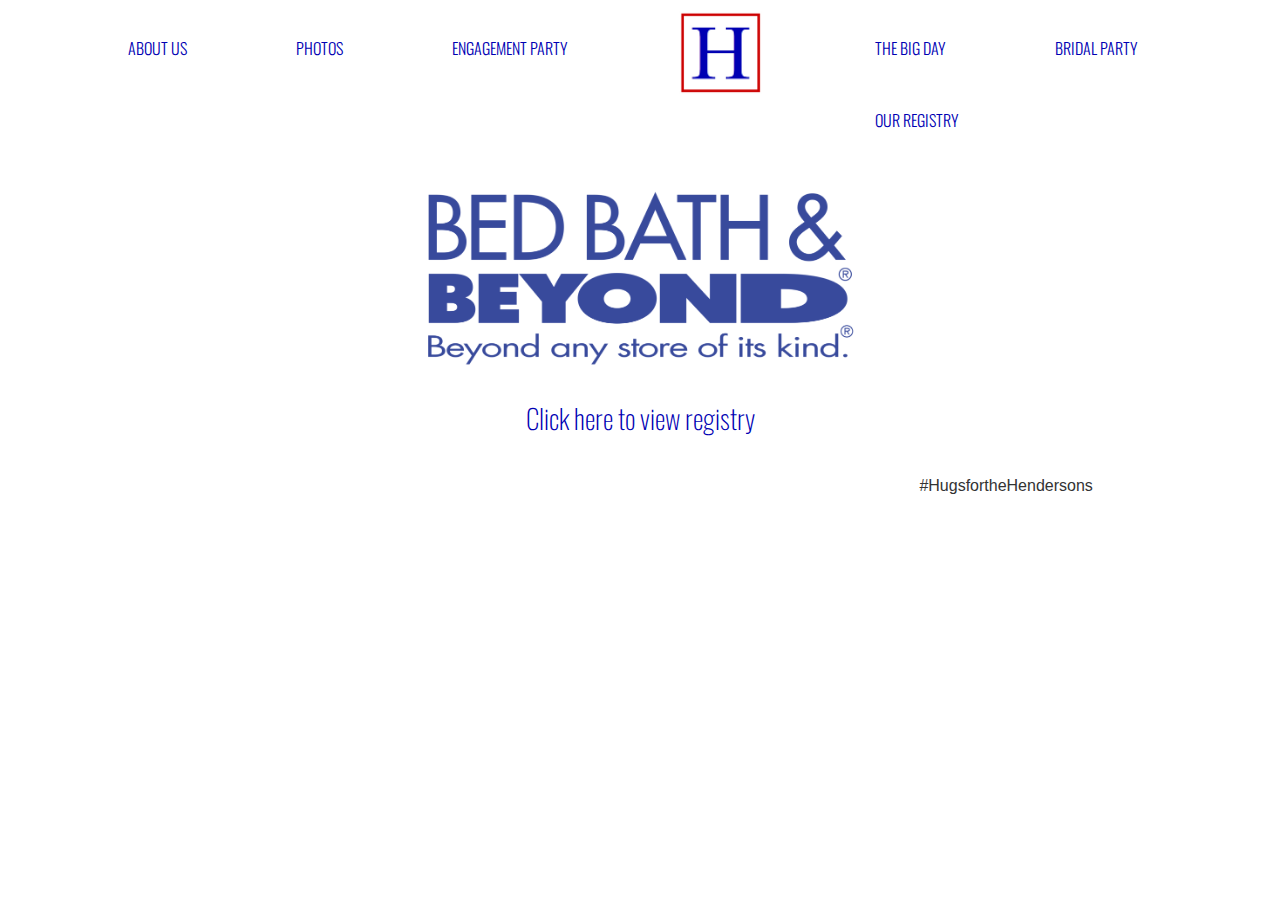
<file: registry.html>
<!DOCTYPE html>
<html>
<head>
	<link rel="stylesheet" type="text/css" href="css/reset.css">
	<link rel="stylesheet" type="text/css" href="css/styles.css">
  <link rel="shortcut icon" href="favicon.ico" type="images/h2-icon.jpeg">
	<link href="https://fonts.googleapis.com/css?family=Amatic+SC" rel="stylesheet">
	<meta name="viewport" content="width=device-width, initial-scale=1">
	<title>Eric &amp; Caitlyn | June 30, 2018</title>
</head>
<body>
  <nav class="nav">
    <!--<a id="homepage-header" href="index.html">Eric &amp; Caitlyn</a>-->
    <a id="nav-about" href="about.html">About Us</a>
    <a id="nav-photos" href="photos.html">Photos</a>
    <a id="nav-engagement" href="engagement-party.html">Engagement Party</a>
    <a href="index.html"><img class="home" src="images/h2.jpeg"/></a>
    <a id="nav-wedding" href="wedding.html">The Big Day</a>   
    <a id="nav-bridal" href="bridal.html">Bridal Party</a>
    <a id="nav-registry" href="registry.html">Our Registry</a>
  </nav>
  <nav class="nav-mobile">
    <a href="index.html"><img class="home-mobile" src="images/h2.jpeg"/></a>
    <a id="nav-about-mobile" href="about.html">About Us</a>
    <a id="nav-photos-mobile" href="photos.html">Photos</a>
    <a id="nav-engagement-mobile" href="engagement-party.html">Engagement Party</a>
  <a id="nav-wedding-mobile" href="wedding.html">The Big Day</a> 
    <a id="nav-bridal-mobile" href="bridal.html">Bridal Party</a>
    <a id="nav-registry" href="registry.html">Our Registry</a>
  </nav>
  <nav class="nav-tablet">
    <a id="nav-about-tablet" href="about.html">About Us</a>
    <a id="nav-photos-tablet" href="photos.html">Photos</a>
    <a id="nav-engagement-tablet" href="engagement-party.html">Engagement Party</a>
    <a href="index.html"><img class="home-tablet" src="images/h2.jpeg"/></a>
  <a id="nav-wedding-tablet" href="wedding.html">The Big Day</a> 
    <a id="nav-bridal-tablet" href="bridal.html">Bridal Party</a>
    <a id="nav-registry" href="registry.html">Our Registry</a>
  </nav>
<div class="wrapper">
<h2>Eric &amp; Caitlyn are registered at:</h2>
<img class="registry-logo1" src="images/bbb.png">
<h2 class="registry-link1"><a href="https://www.bedbathandbeyond.com/store/giftregistry/view_registry_guest.jsp?pwsToken=&eventType=Wedding&inventoryCallEnabled=true&registryId=543941452&pwsurl=">Click here to view registry</a></h2>
  <footer>
  <!-- Display the countdown timer in an element -->
<p id="homepage-timer"></p>

<script>
// Set the date we're counting down to
var countDownDate = new Date("June 30, 2018 18:00:00").getTime();

// Update the count down every 1 second
var x = setInterval(function() {

  // Get todays date and time
  var now = new Date().getTime();

  // Find the distance between now an the count down date
  var distance = countDownDate - now;

  // Time calculations for days, hours, minutes and seconds
  var days = Math.floor(distance / (1000 * 60 * 60 * 24));
  var hours = Math.floor((distance % (1000 * 60 * 60 * 24)) / (1000 * 60 * 60));
  var minutes = Math.floor((distance % (1000 * 60 * 60)) / (1000 * 60));
  var seconds = Math.floor((distance % (1000 * 60)) / 1000);

  // Display the result in the element with id="demo"
  document.getElementById("homepage-timer").innerHTML = days + " days until we say I Do! ";

  // If the count down is finished, write some text 
  if (distance < 0) {
    clearInterval(x);
    document.getElementById("demo").innerHTML = "EXPIRED";
  }
}, 1000);
</script>
  <p id="homepage-hashtag">#HugsfortheHendersons</p>
  </footer>
</div>
</body>
</html>
</file>
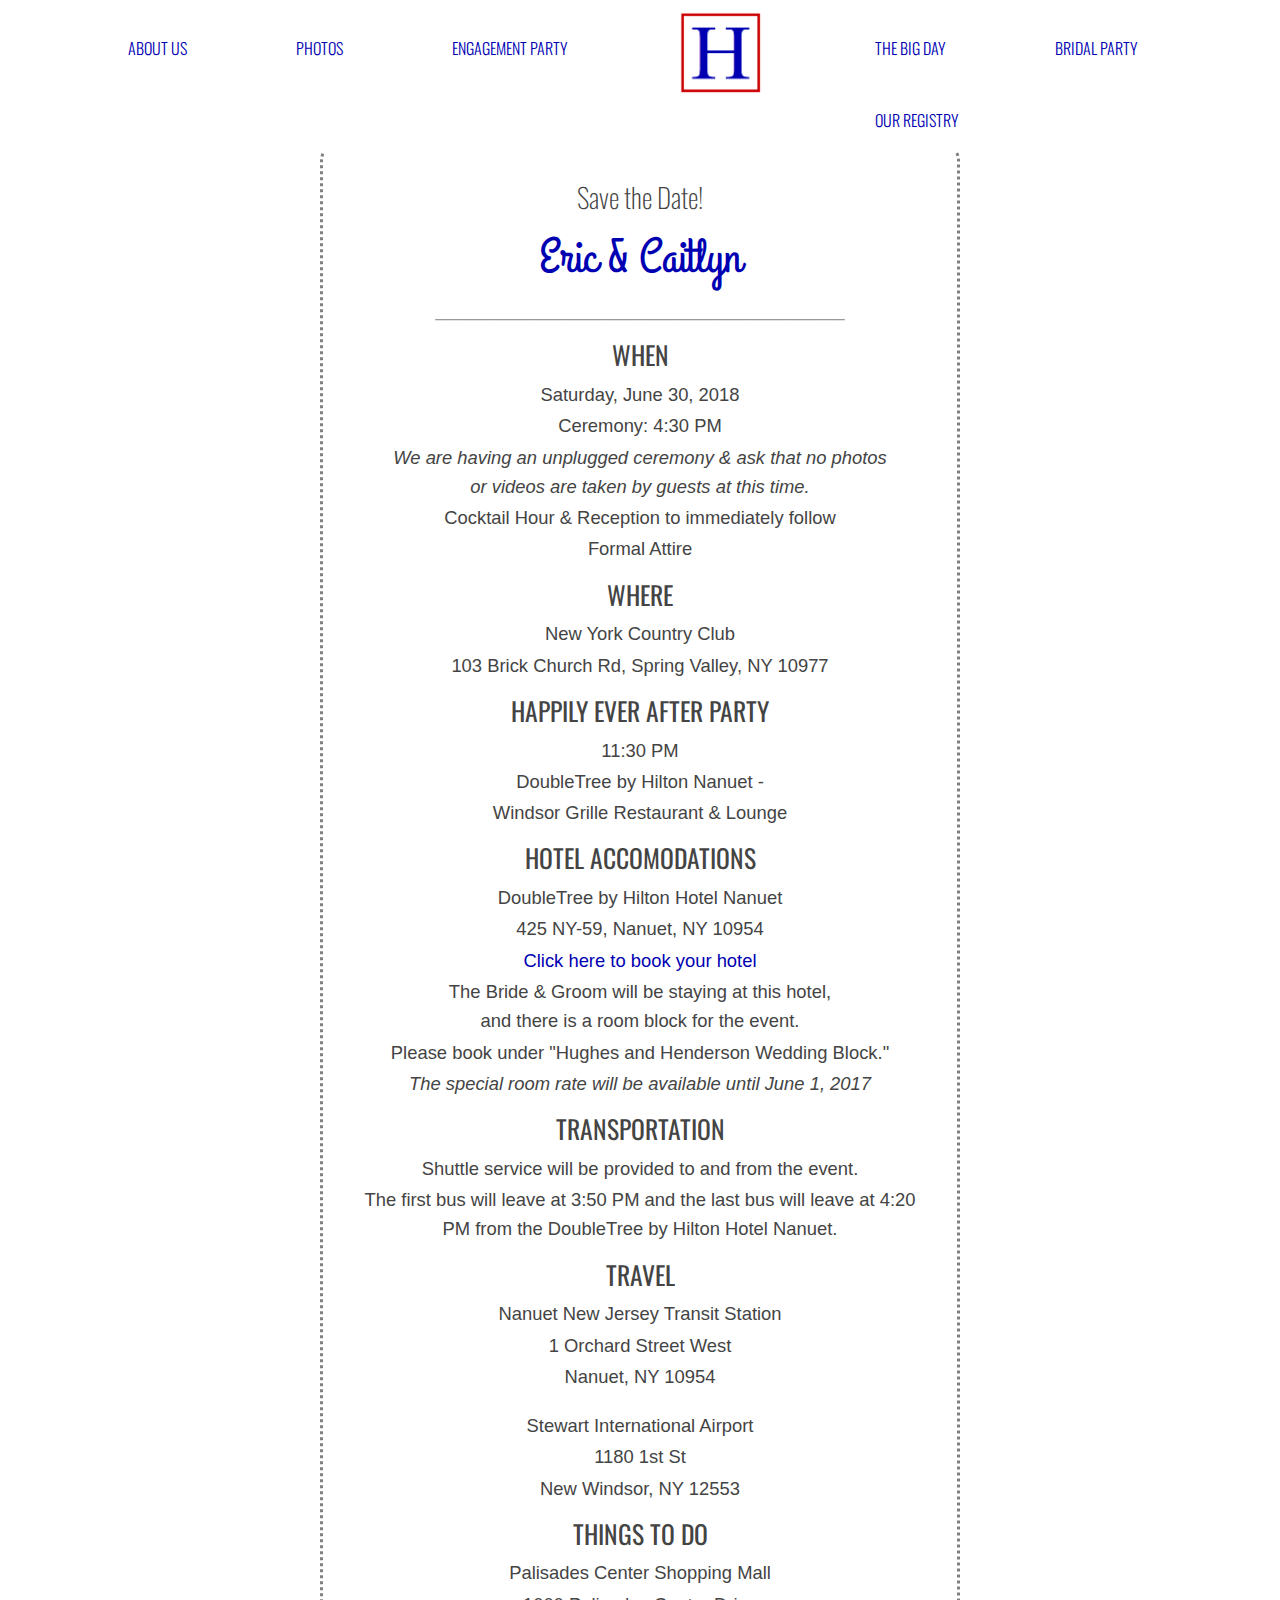
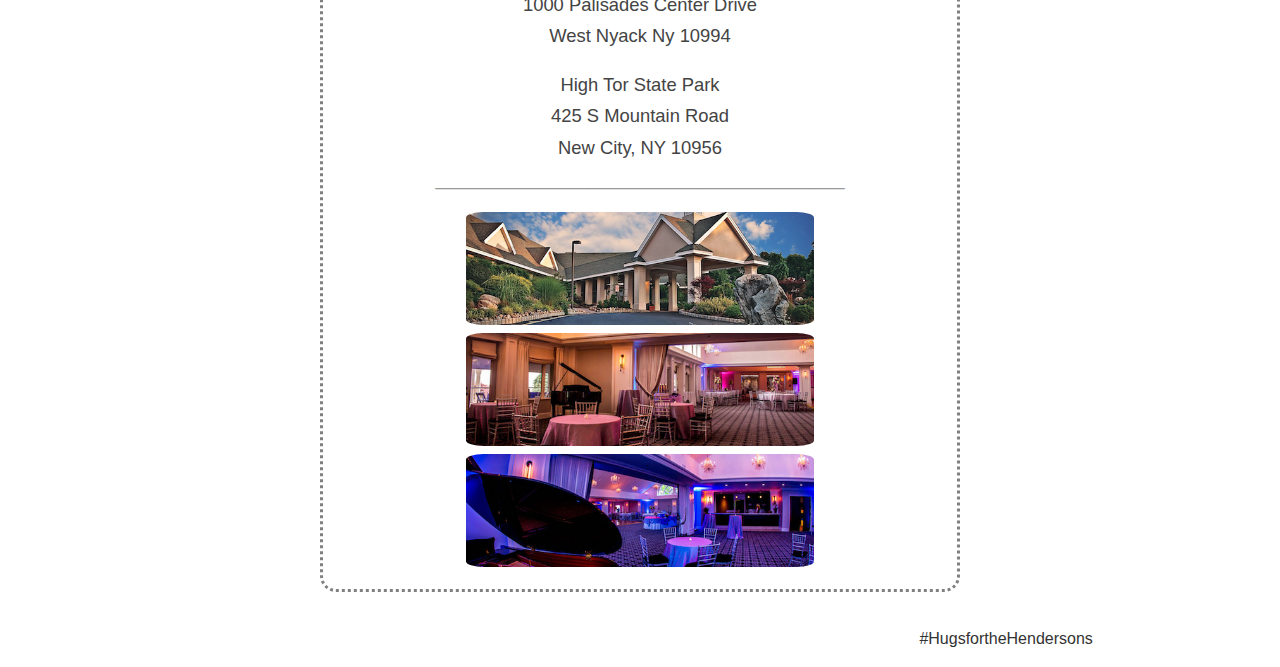
<file: wedding.html>
<!DOCTYPE html>
<html>
<head>
	<link rel="stylesheet" type="text/css" href="css/reset.css">
	<link rel="stylesheet" type="text/css" href="css/styles.css">
  <link rel="shortcut icon" href="favicon.ico" type="images/h2-icon.jpeg">
	<meta name="viewport" content="width=device-width, initial-scale=1">
	<title>Eric &amp; Caitlyn | June 30, 2018</title>
</head>
<body>
  <nav class="nav">
    <!--<a id="homepage-header" href="index.html">Eric &amp; Caitlyn</a>-->
    <a id="nav-about" href="about.html">About Us</a>
    <a id="nav-photos" href="photos.html">Photos</a>
    <a id="nav-engagement" href="engagement-party.html">Engagement Party</a>
    <a href="index.html"><img class="home" src="images/h2.jpeg"/></a>
    <a id="nav-wedding" href="wedding.html">The Big Day</a>   
    <a id="nav-bridal" href="bridal.html">Bridal Party</a>
    <a id="nav-registry" href="registry.html">Our Registry</a>
  </nav>
  <nav class="nav-mobile">
    <a href="index.html"><img class="home-mobile" src="images/h2.jpeg"/></a>
    <a id="nav-about-mobile" href="about.html">About Us</a>
    <a id="nav-photos-mobile" href="photos.html">Photos</a>
    <a id="nav-engagement-mobile" href="engagement-party.html">Engagement Party</a>
  <a id="nav-wedding-mobile" href="wedding.html">The Big Day</a> 
    <a id="nav-bridal-mobile" href="bridal.html">Bridal Party</a>
    <a id="nav-registry" href="registry.html">Our Registry</a>
  </nav>
  <nav class="nav-tablet">
    <a id="nav-about-tablet" href="about.html">About Us</a>
    <a id="nav-photos-tablet" href="photos.html">Photos</a>
    <a id="nav-engagement-tablet" href="engagement-party.html">Engagement Party</a>
    <a href="index.html"><img class="home-tablet" src="images/h2.jpeg"/></a>
  <a id="nav-wedding-tablet" href="wedding.html">The Big Day</a> 
    <a id="nav-bridal-tablet" href="bridal.html">Bridal Party</a>
    <a id="nav-registry" href="registry.html">Our Registry</a>
  </nav>
<div class="wrapper">
  <div id="RSVP-form-engagement">

 
  <!--<form action="RSVP-engagement.php" method="post">-->
    <div class="wedding-form">
        <div class ="info">
          <h2>Save the Date!</h2>
          <h1>Eric &amp; Caitlyn</h1>
            <p class= "line">________________________________________</p>
            <h3>When</h3>
          <p>Saturday, June 30, 2018</p>
          <p>Ceremony: 4:30 PM</p>
          <p><i>We are having an unplugged ceremony &amp; ask that no photos <br/> or videos are taken by guests at this time.</i></p>
          <p>Cocktail Hour &amp; Reception to immediately follow</p>
          <p>Formal Attire</p>
          <br>
          <h3>Where</h3>
          <p>New York Country Club</p>
          <p>103 Brick Church Rd, Spring Valley, NY 10977</p>
          <br>
          <h3>Happily Ever After Party</h3>
          <p>11:30 PM</p>
          <p>DoubleTree by Hilton Nanuet - </p>
          <p>Windsor Grille Restaurant &amp; Lounge</p>
          <br/>
          <h3>Hotel Accomodations</h3>
          <p>DoubleTree by Hilton Hotel Nanuet</p>
          <p>425 NY-59, Nanuet, NY 10954</p>
          <p><a href="http://doubletree.hilton.com/en/dt/groups/personalized/N/NYCNADT-HHW-20180628/index.jhtml?WT.mc_id=POG">Click here to book your hotel</a></p>
          <p>The Bride &amp; Groom will be staying at this hotel,<br/> and there is a room block for the event. </p>
          <p>Please book under "Hughes and Henderson Wedding Block."</p>
          <p><i>The special room rate will be available until June 1, 2017</i></p>
          <br>
          <h3>Transportation</h3>
          <p>Shuttle service will be provided to and from the event.</p>
          <p>The first bus will leave at 3:50 PM and the last bus will leave at 4:20 PM  from the DoubleTree by Hilton Hotel Nanuet.</p>
          <br>
          <h3>TRAVEL</h3>
          <p>Nanuet New Jersey Transit Station</p>
          <p>1 Orchard Street West</p>
          <p>Nanuet, NY 10954</p>
          <br>
         <p>Stewart International Airport</p>
          <p>1180 1st St</p>
          <p>New Windsor, NY 12553</p>
          <br>
         <h3>Things To Do</h3>
          <p>Palisades Center Shopping Mall</p>
          <p>1000 Palisades Center Drive</p> <p>West Nyack Ny 10994</p>
          <br>
         <p>High Tor State Park</p>
          <p>425 S Mountain Road</p>
          <p>New City, NY 10956</p>
         
          <p class= "line">________________________________________</p>
          <div class=venue-images>
      <img class="nycc" src="images/home_pic01.jpg"/>
      <img class="nycc" src="images/home_pic04.jpg"/>
      <img class="nycc" src="images/home_pic06.jpg"/>
    </div>
         <!-- <input class="text-field" type="text" name="name" placeholder="Name">
          <input class="text-field" type="text" name="guests" placeholder="# of Guests">
          <input class="radio" type="radio" name="radio" value="Yes">&nbsp;&nbsp;&nbsp;See you there! <br>
          <input class="radio" type="radio" name="radio" value="No">&nbsp;&nbsp;&nbsp;Wish I could come!
          </div>
       <input type="submit" name="submit" class ="accept" value="Submit">-->
       </div>
 <!-- </form>-->
</div>
  
<footer>
  <!-- Display the countdown timer in an element -->
<p id="homepage-timer"></p>

<script>
// Set the date we're counting down to
var countDownDate = new Date("June 30, 2018 18:00:00").getTime();

// Update the count down every 1 second
var x = setInterval(function() {

  // Get todays date and time
  var now = new Date().getTime();

  // Find the distance between now an the count down date
  var distance = countDownDate - now;

  // Time calculations for days, hours, minutes and seconds
  var days = Math.floor(distance / (1000 * 60 * 60 * 24));
  var hours = Math.floor((distance % (1000 * 60 * 60 * 24)) / (1000 * 60 * 60));
  var minutes = Math.floor((distance % (1000 * 60 * 60)) / (1000 * 60));
  var seconds = Math.floor((distance % (1000 * 60)) / 1000);

  // Display the result in the element with id="demo"
  document.getElementById("homepage-timer").innerHTML = days + " days until we say I Do! ";

  // If the count down is finished, write some text 
  if (distance < 0) {
    clearInterval(x);
    document.getElementById("demo").innerHTML = "EXPIRED";
  }
}, 1000);
</script>
  <p id="homepage-hashtag">#HugsfortheHendersons</p>
</footer>
</div>
</body>
</html>
</file>
<file: css/styles.css>
@import url('https://fonts.googleapis.com/css?family=Amatic+SC');
@import url('https://fonts.googleapis.com/css?family=Grand+Hotel');
@import url('https://fonts.googleapis.com/css?family=Oswald:200,300,400');

/*General*/
body {
	margin-top:2em;
	background-color: #fff;
	font-family: "Avenir", sans-serif;
	text-align: center;
	font-size: 1em;
	color: #333333;
}

.wrapper {
	top:10em;
	width: 85%;
	margin: 0 auto;
	text-align: center;
}

a {
	text-decoration: none;
	color: #0000b3;
	margin: 0 1% 0 1%;
}

a:hover {
	color: #cc0000;
}

.paragraph {
	margin: 4% 0;
}

/*Nav*/

.nav {
	position:fixed;
	top:0;
	width:100%;
	background-color: #fff;
	padding-bottom:.5em;
	margin-left:3em;

}

.nav-mobile, .nav-tablet{
	display:none;
}


/* Links inside the navbar */
.nav a {
    float: left;
    display: inline;
    text-align: center;
    margin-top: 1.5em;
    margin-left:4em;
    padding: 1em;
    text-decoration: none;
    font-size:1em;
    font-family:"Oswald", sans-serif;
    font-weight:300;
    text-transform: uppercase;
}

.home {
	width:90px;
	margin-top: -2em;
    text-decoration: none;
}

/*#homepage-header {
	font-family: "Grand Hotel", cursive;
	font-size:2.3em;
    text-decoration: none;
    margin-top: .2em;
    margin-left:2.6em;
    margin-bottom:.5em;
    padding: .3em .6em;
    text-decoration: none;
}*/


/*Homepage*/

header {
	margin-top:6em;
}

img {
	width:85%;
}

/*About Us*/

#About-Us {
	text-align:center;
	margin:7em auto;
	width:76%;
}

#About-Us-mobile {
	display:none;
}

#proposal-video-mobile {
	display:none;
}


.left {
	float:left;
	width:50%;
	margin-top:2em;
	margin-bottom:1em;
}

.right {
	float:left;
	width:50%;
	margin-top:2em;
	margin-bottom:1em;
}


.left h1 {
	font-family: "Oswald", sans-serif;
	font-weight:200;
	text-transform:uppercase;
	font-size:1.5em;
	margin:1em 0;
	color:#000;
}

.right h1 {
	font-family: "Oswald", sans-serif;
	font-weight:200;
	text-transform:uppercase;
	font-size:1.5em;
	margin:1em 0;
	color:#000;
}

.photo {
	width:65%;
	border-radius:50%;
	margin:2em 0 5em 0;
}

.photo2 {
	width:65%;
	border-radius:50%;
	margin:3em 0 5em 4em;
}

.photo3 {
	width:65%;
	border-radius:50%;
	margin:7em 2em 5em 0;
}

.about-us-info{
	width:100%;
	text-align:center;
	margin:0 auto 6em 0;
	line-height:1.3em;
	font-size:1em;
}

#proposal-video {
	clear:both;
	margin:0 auto;
}


/*Photos*/
.engagement-party-photos {
	width:70%;
	margin:0 auto;
}

.engagement-shoot-photos {
	width:50%;
	margin:0 auto;
}

#photo-page {
	margin-top:	10em;
}

.photo-page-image {
	width: 60%;
	margin:	0 auto;
	text-align:center;
}

* {box-sizing:border-box}
.mySlides {display:none}


/* Slideshow container */
.slideshow-container {
  max-width: 1000px;
  position: relative;
	margin:0 auto;
	margin-top:8em;
}

/* On hover, add a black background color with a little bit see-through */
.prev:hover, .next:hover {
  background-color: rgba(0,0,0,0.5);
}

/* Fading animation */
.fade {
  -webkit-animation-name: fade;
  -webkit-animation-duration: 8s;
  animation-name: fade;
  animation-duration: 8s;
}

@-webkit-keyframes fade {
  from {opacity: .7} 
  to {opacity: .9}
}

@keyframes fade {
  from {opacity: .7} 
  to {opacity: .9}
}


/*Wedding*/

.nycc {
	display: block;
	width: 60%;
	margin: .5em auto;
	border-radius:5%;
}

.wedding-form {
  height: 128em;
  width: 40em;
  background-color: #fff;
  margin:0 auto;
  margin-top:9em;
  border-radius: 1em;
  border:.2em dotted grey;
  color: #444;
  padding-bottom:2em;
}

.info {
  padding: 1.7em;
}

h1, h2, p {
  text-align: center;
  padding: 0em;
  margin: .1em;

}

h1{
	font-family:"Grand Hotel", cursive;
	font-size:3em;
   line-height:1.5em;
   color:#0000b3;
   margin-bottom:0em;
}

h2 {
  font-family: 'Oswald', sans-serif;
  font-weight: 200;
  font-size:1.7em;
  line-height:1.5em;
}

h3 {
  font-family: 'Oswald', sans-serif;
  font-weight: 400;
  text-transform:uppercase;
  font-size:1.6em;
  padding-bottom:.4em;
}

p {
	line-height:1.6em;
	  font-size:1.15em;
}
p.line {
  margin: 0em auto 1em auto;
  color: #999;
}

/*Engagement Party Form 

/*.top {
  background-color: #0000b3;
  height: 15em;
  margin:2em 0 0 0;
  padding:0;
  box-shadow: 1em 1em 2em rgb(0, 0, 0, .25);
}

.library-images {
	float: left;
	margin-left:5em;
	margin-top:2em;
}

.lib-cafe {
	display: block;
	width: 55%;
	margin: .5em auto;
	border-radius:5%;
}

.form {
  height: 42em;
  width: 25em;
  background-color: #fff;
  margin-top:10em;
  margin-left: 40em;
  border-radius: 1em;
  border:.2em dotted grey;
  color: #666;
  padding-bottom:2em;
}

.info {
  padding: 2em;
}

h1, h2, p {
  text-align: center;
  padding: 0em;
  margin: .1em;
}

h1{
	font-family:"Grand Hotel", cursive;
	font-size:3em;
   line-height:1.5em;
   color:#0000b3;
   margin-bottom:0em;
}

h2 {
  font-family: 'Oswald', sans-serif;
  font-weight: 200;
  font-size:1.5em;
  line-height:1.2em;
}

h3 {
  font-family: 'Oswald', sans-serif;
  font-weight: 400;
  text-transform:uppercase;
  font-size:1em;
}

p {
	line-height:1.5em;
}
p.line {
  margin: 0em auto 1em auto;
  color: #999;
}

.text-field {
  font-size: 1em;
  font-family:'Avenir', sans-serif;
  color: #666;
  padding: .5em;
  margin: .5em auto 2em auto;
  display: block;
  width: 75%;  
}

input:focus {
  outline: 0;
}

.radio {
  color: #666;
  font-family: 'Avenir', sans-serif;
  margin:1em auto;
 }


.accept  {
  width:23em;
  color: #fff;
  background-color: #cc0000;
  border: none;
  font-family: 'Avenir';
  font-size: 1em;
  border-radius: .3em;
  display: inline-block;
  margin-top:-2em;
}


.accept:hover {
  background-color: #cc919a;
}


button:focus {
  outline: 0;
}

.thank-you-page {
	width:80%;
	text-align: center;
}

.thank-you-page h2{
	margin-top:4em;
	font-size:3em;
}

.thank-you-page h3{
	margin-bottom:5em;
	margin-top:1em;
	font-size:1.4em;
}
*/


/*Bridal Party*/


#bridal-header {
	text-align:center;
	font-family:"Oswald", sans-serif;
	font-weight:300;
	font-size:2.7em;
	text-transform:uppercase;
	margin: 3em auto 1em 2em;
}

.bridesmaids {
	margin-right:3.7em;
	margin-top:10em;
}

#bridesmaid-column-1 {
	float:left;
	width:25%;
	margin-top:6em;
	margin-bottom:1em;
}

#bridesmaid-column-2 {
	float:left;
	width:25%;
	margin-top:6em;
	margin-bottom:1em;
}

#bridesmaid-column-3 {
	float:left;
	width:25%;
	margin-top:6em;
	margin-bottom:1em;
}

#bridesmaid-column-4 {
	float:left;
	width:25%;
	margin-top:6em;
	margin-bottom:1em;
}

#bridesmaid-top {
	margin:0 auto -2em auto;
}

.bridesmaid-image-top {
	width:14%;
	border-radius:50%;
	margin:1em 17em 0 auto;
}


.bridesmaid-bio-top {
	margin:-10em auto 1em 23em;
}


.bridesmaid-bio-top h3 {
	font-family:"Oswald", sans-serif;
	font-weight:200;
	font-size:1.2em;
	margin-bottom:.5em;
}

.bridesmaid-bio-top p {
	width:40%;
	font-size:.8em;
	text-align:center;
	margin: 0 auto;
	line-height:1.5em;
}

.bridesmaid-image {
	width:50%;
	border-radius:50%;
	display:block;
	margin:1em 4em 9em auto;
}


.bridesmaid-bio {
	margin:1em auto 7.3em 1em;
	clear:both;
}


.bridesmaid-bio h3 {
	font-family:"Oswald", sans-serif;
	font-weight:200;
	font-size:1.2em;
	margin-bottom:.5em;
}

.bridesmaid-bio p {
	width:100%;
	font-size:.8em;
	text-align:center;
	margin: 0 auto;
	line-height:1.5em;
}

.bridesmaid-bio-mid {
	margin:-1em auto 8.5em 1em;
}


.bridesmaid-bio-mid h3 {
	font-family:"Oswald", sans-serif;
	font-weight:200;
	font-size:1.2em;
	margin-bottom:.5em;
}

.bridesmaid-bio-mid p {
	width:100%;
	font-size:.8em;
	text-align:center;
	margin: 0 auto;
	line-height:1.5em;
}


/*Registry*/

#registry-info {
	text-align:center;
}

.registry-logo1 {
	width:40%;
	margin: 7em 0 1.5em 0;
}

.registry-link1 h2 {
	font-size:2em;
	font-family: "Oswald", sans-serif;
	font-weight:200;
}


/*Footer*/

footer {
	clear:both;
	margin-top: 2em;

}

#homepage-timer {
	float:left;
	font-size:1em;
	margin-left:5.7em;
	margin-bottom:1em;
}

#homepage-hashtag {
	float:right;
	font-size:1em;
	margin-right:5.7em;
	margin-bottom:1em;
}


/*Responsive Design*/


@media screen and (min-width:900px) {
	.bridesmaids-mobile {
		display:none;
	}

	.bridesmaid-image-mobile {
		display:none;
	}

	.bridesmaid-bio-mobile {
		display:none;
	}
}

@media screen and (max-width:768px) {
	.nav {
		display:none;
	}

	.nav-mobile {
		display:none;
	}

	.nav-tablet {
		position:fixed;
		top:0;
	    background-color: #fff;
	    display:block;
	    margin-bottom:1em;
	    padding-bottom:2em;

	}

	.nav-tablet a {
		display:inline;
		font-size:.8em;
		font-family:'Avenir', sans-serif;
		text-transform:uppercase;
		margin-top:1em;
		margin-bottom:1em;
	}

	.home-tablet {
		width:10%;
		margin-top:5em;
		margin-bottom:-2em;
	}


	#homepage-hero {
		margin-top:7em;
	}


/*About Us*/
	#About-Us {
		display:none;
	}

	#About-Us-mobile {
		text-align:center;
		display:block;
		font-size:.9em;
		line-height:2em;
		margin-top:12em;

	}

	.photo-mobile {
		width: 50%;
		border-radius:50%;
		margin:3em auto 2em auto;
	}

	#About-Us-mobile h1 {
		font-family:"Oswald", serif;
		text-transform: uppercase;
		color:#000;
		font-size:1.3em;
	}

	.about-us-info-mobile {
		width:60%;
		margin:0 auto;	
	}

	#proposal-video {
		width:400px;
		height:200px;
		margin-top:2em;
	}

	/*Photo Pages*/

	.slideshow-container {
		margin-top:10em;
	}

	/*Engagement Form*/

	.lib-cafe {
		display:none;
	}
	
	.wedding-form {
		margin:12em auto auto auto;
		width:100%;
		height:30%;
	}

	.info h2{
		font-size:1.3em;
	}

	.info h1{
		font-size:2.3em;
		margin-bottom:1em;
	}

	.line {
		display:none;
	}


	/*Bridal Party*/

	.bridesmaids {
		display:none;
	}

	.bridesmaids-mobile {
		text-align:center;
		margin-top:15em;
	}

	#bridal-header-mobile {
		font-family:"Oswald", serif;
		text-transform: uppercase;
		color:#000;
		font-size:1.3em;
		margin-top:1em;
	}

	.bridesmaid-image-mobile {
		width: 50%;
		border-radius:50%;
		text-align:center;
		display:block;
		margin:2em auto;

	}

	.bridesmaid-bio-mobile {
		text-align:center;
		display:block;
		font-size:.9em;
		line-height:2em;

	}

	.bridesmaid-bio-mobile {
		margin:0 auto;
		width:60%;

	}

	/*Registry*/

	#registry-info {
		margin-top:15em;
	}

	.registry-logo1 {
		width:85%;
	}

	

	/*Footer*/

	#homepage-timer {
		clear:both;
		margin:1em 0em;
		width:100%;
		font-size:1em;
	}
	#homepage-hashtag {
		clear:both;
		margin:0em 0em 3em 0;
		width:100%;
		font-size:1em;
	}

}

@media screen and (max-width:500px) {

	/*Homepage and Nav*/

	.nav {
		display:none;
	}

	.nav-tablet {
		display:none;
	}

	.nav-mobile {
		position:fixed;
		top:0;
		left:1em;
	    background-color: #fff;
	    display:block;
	    margin-bottom:1em;

	}

	.nav-mobile a {
		display:block;
		font-size:.9em;
		font-family:'Avenir', sans-serif;;
		text-transform:uppercase;
		margin-top:1em;
		margin-bottom:1em;
	}

	.home-mobile {
		width:20%;
		margin-top:-1em;
	}


	#homepage-hero {
		width:100%;
		margin-top:11em;
	}

	/*About Us*/
	#About-Us {
		display:none;
	}

	#About-Us-mobile {
		text-align:center;
		display:block;
		font-size:.9em;
		line-height:2em;
		margin-top:15em;

	}

	.photo-mobile {
		width: 50%;
		border-radius:50%;
		margin:3em auto 2em auto;
	}

	#About-Us-mobile h1 {
		font-family:"Oswald", serif;
		text-transform: uppercase;
		color:#000;
		font-size:1.3em;
	}

	#proposal-video {
		width:300px;
		height:200px;
		margin-top:2em;
	}

	/*Photos Page*/

	#photo-page {
		margin-top:	18em;
	}
	.slideshow-container {
		margin-top:17em auto 0 auto;
		text-align:center;
	}

	/*Engagement Party Photos*/
	.slideshow-container {
		margin-top:17em;
		text-align:center;
	}

	/*Wedding Form*/

	.lib-cafe {
		display:none;
	}
	
	.wedding-form {
		margin:18em auto auto auto;
		width:100%;
	}

	.info {
		margin-bottom:1.5em;
	}

	.info h2{
		font-size:1.3em;
	}

	.info h1{
		font-size:2em;
		margin-bottom:1em;
	}

	.line {
		display:none;
	}

	.venue-images {
		margin-bottom:-3em;
	}


	/*Bridal Party*/

	.bridesmaids {
		display:none;
	}

	.bridesmaids-mobile {
		text-align:center;
		margin-top:18em;
	}

	#bridal-header-mobile {
		font-family:"Oswald", serif;
		text-transform: uppercase;
		color:#000;
		font-size:1.3em;
		margin-top:1em;
	}

	.bridesmaid-image-mobile {
		width: 50%;
		border-radius:50%;
		text-align:center;
		display:block;
		margin:2em auto;

	}

	.bridesmaid-bio-mobile {
		text-align:center;
		display:block;
		font-size:.9em;
		line-height:2em;

	}

	/*Registry*/

	#registry-info {
		margin-top:15em;
	}

	.registry-logo1 {
		width:85%;
		margin-top:15em;
	}

	

	/*Footer*/

	#homepage-timer {
		clear:both;
		margin:1em 0em;
		width:100%;
		font-size:1em;
	}
	#homepage-hashtag {
		clear:both;
		margin:0 auto;
		width:100%;
		font-size:1em;
	}

}

@media screen and (max-width:320px) {

	/*Homepage and Nav*/

	.nav {
		display:none;
	}

	.nav-tablet {
		display:none;
	}

	.nav-mobile {
		position:fixed;
		top:0;
		left:1em;
	    background-color: #fff;
	    display:block;
	    margin-bottom:1em;

	}

	.nav-mobile a {
		display:block;
		font-size:.9em;
		font-family:'Avenir', sans-serif;;
		text-transform:uppercase;
		margin-top:1em;
		margin-bottom:1em;
	}

	.home-mobile {
		width:20%;
		margin-top:-1em;
	}


	#homepage-hero {
		width:100%;
		margin-top:11em;
	}

	/*About Us*/
	#About-Us {
		display:none;
	}

	#About-Us-mobile {
		text-align:center;
		display:block;
		font-size:.9em;
		line-height:2em;
		margin-top:15em;

	}

	.photo-mobile {
		width: 50%;
		border-radius:50%;
		margin:3em auto 2em auto;
	}

	#About-Us-mobile h1 {
		font-family:"Oswald", serif;
		text-transform: uppercase;
		color:#000;
		font-size:1.3em;
	}

	#proposal-video {
		width:300px;
		height:200px;
		margin-top:2em;
	}

	/*Photos Page*/
	.slideshow-container {
		margin-top:17em auto 0 auto;
		text-align:center;
	}

	/*Engagement Party Photos*/
	.slideshow-container {
		margin-top:17em;
		text-align:center;
	}

/*Wedding Form*/


	.lib-cafe {
		display:none;
	}
	
	.wedding-form {
		margin:18em auto auto auto;
		width:100%;
	}

	.info {
		margin-bottom:1.5em;
	}

	.info h2{
		font-size:1.3em;
	}

	.info h1{
		font-size:2em;
		margin-bottom:1em;
	}


	.line {
		display:none;
	}



	/*Bridal Party*/

	.bridesmaids {
		display:none;
	}

	.bridesmaids-mobile {
		text-align:center;
		margin-top:18em;
	}

	#bridal-header-mobile {
		font-family:"Oswald", serif;
		text-transform: uppercase;
		color:#000;
		font-size:1.3em;
		margin-top:1em;
	}

	.bridesmaid-image-mobile {
		width: 50%;
		border-radius:50%;
		text-align:center;
		display:block;
		margin:2em auto;

	}

	.bridesmaid-bio-mobile {
		text-align:center;
		display:block;
		font-size:.9em;
		line-height:2em;

	}

	/*Registry*/

	#registry-info {
		margin-top:15em;
	}

	.registry-logo1 {
		width:85%;
		margin-top:15em;
	}

	

	/*Footer*/

	#homepage-timer {
		clear:both;
		margin:1em 0em;
		width:100%;
		font-size:1em;
	}
	#homepage-hashtag {
		clear:both;
		margin:0 auto;
		width:100%;
		font-size:1em;
	}

}
</file>
